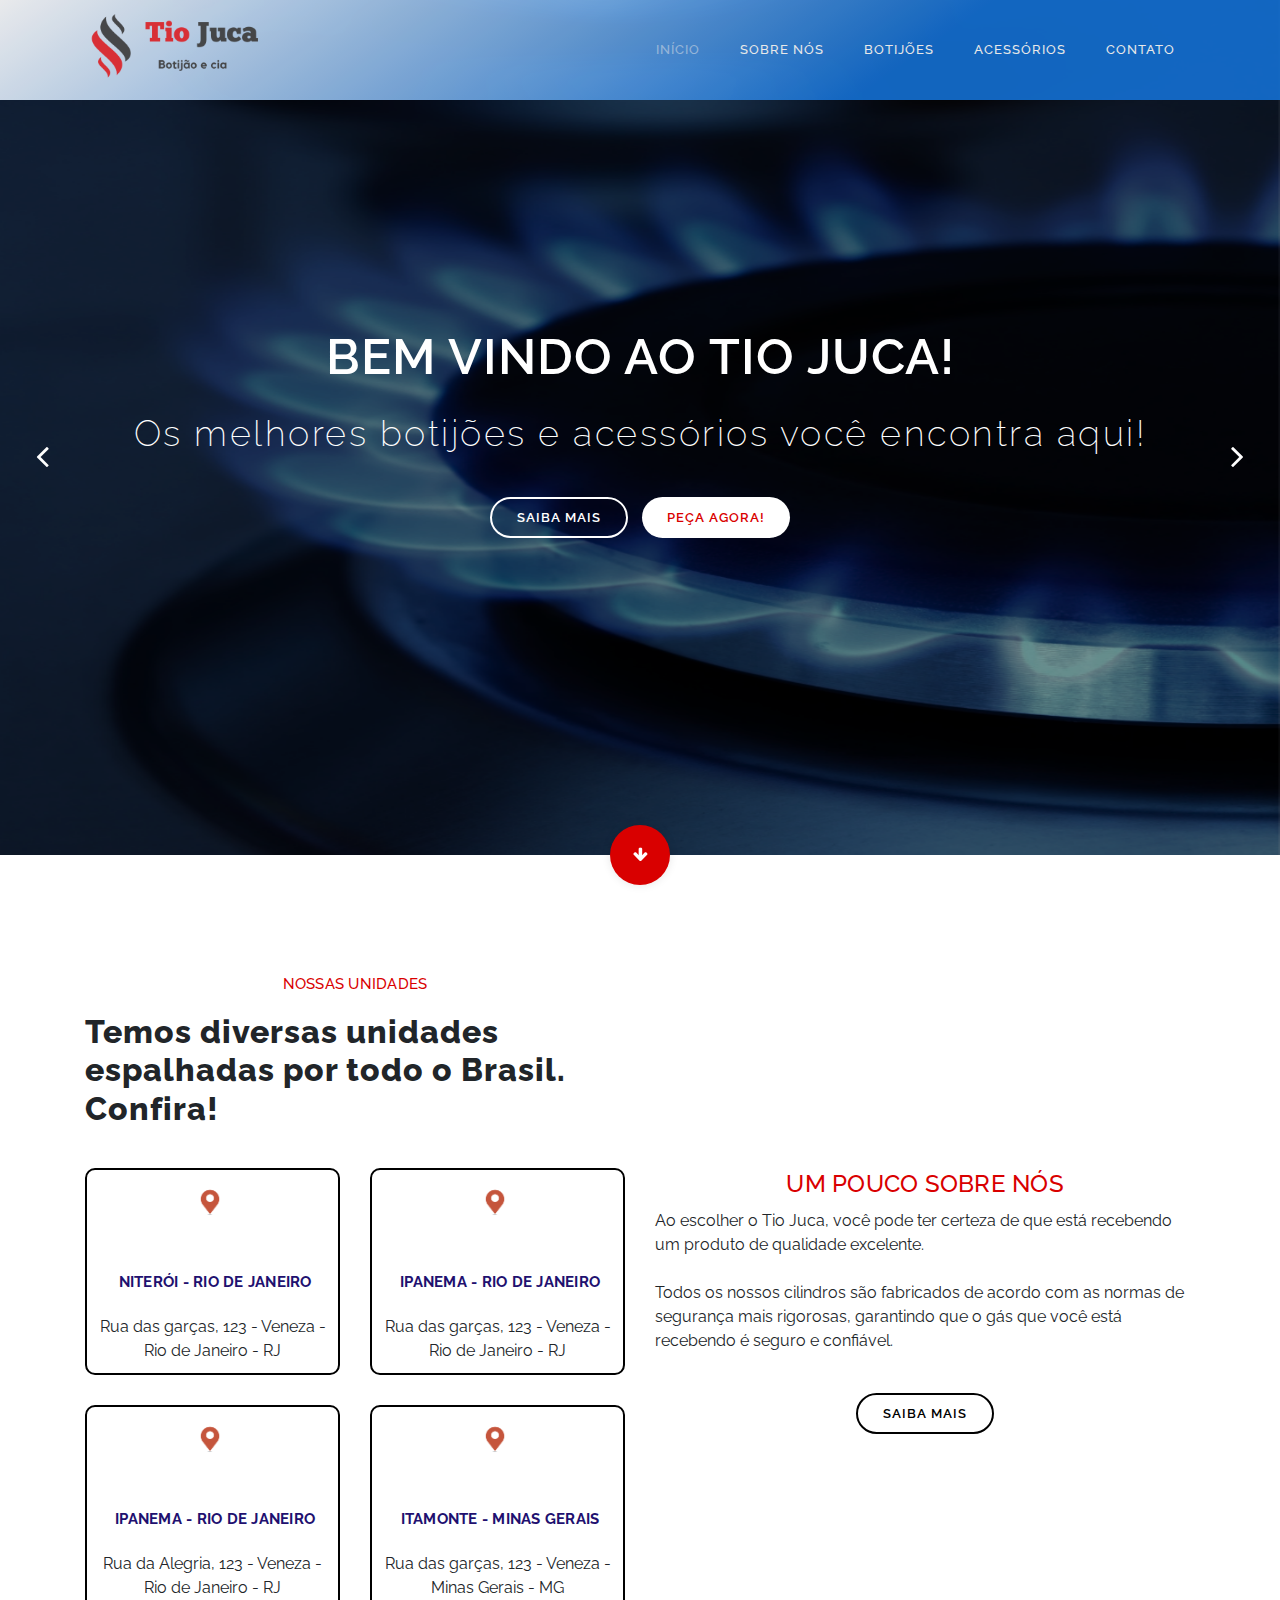
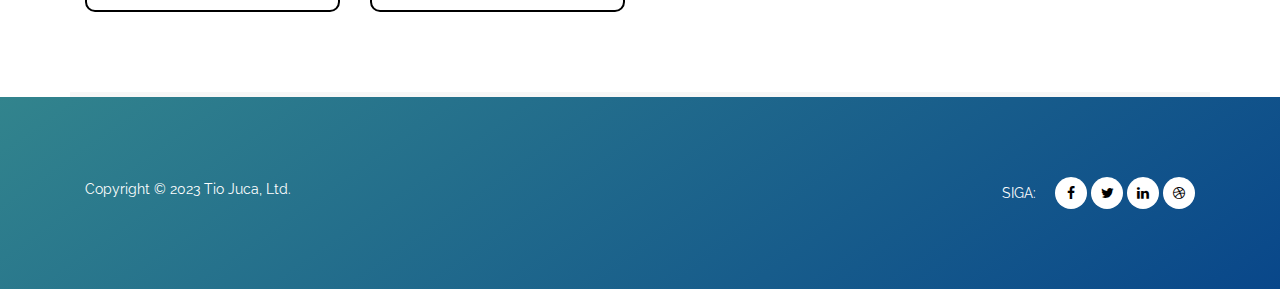
<file: index.html>
<!DOCTYPE html>
<html lang="en">

  <head>

    <meta charset="utf-8">
    <meta name="viewport" content="width=device-width, initial-scale=1, shrink-to-fit=no">
    <meta name="description" content="">
    <meta name="author" content="">
    <link href="https://fonts.googleapis.com/css?family=Raleway:100,200,300,400,500,600,700,800,900&display=swap" rel="stylesheet">
    <link rel="icon" href="assets/images/chama.png" type="image/png"> 
    <title>Tio Juca</title>

<!--

Breezed Template

https://templatemo.com/tm-543-breezed

-->
    <!-- Additional CSS Files -->
    <link rel="stylesheet" type="text/css" href="assets/css/bootstrap.min.css">

    <link rel="stylesheet" type="text/css" href="assets/css/font-awesome.css">

    <link rel="stylesheet" href="assets/css/templatemo-breezed.css">

    <link rel="stylesheet" href="assets/css/owl-carousel.css">

    <link rel="stylesheet" href="assets/css/lightbox.css">

    </head>
    
    <body>
    
    <!-- ***** Preloader Start ***** -->
    <div id="preloader">
        <div class="jumper">
            <div></div>
            <div></div>
            <div></div>
        </div>
    </div>  
    <!-- ***** Preloader End ***** -->
    
    
    <!-- ***** Header Area Start ***** -->
    <header class="header-area header-sticky">
        <div class="container">
            <div class="row">
                <div class="col-12">
                    <nav class="main-nav">
                        <!-- ***** Logo Start ***** -->
                        <a href="index.html" class="logo">
                            <img src="assets/images/juca.png" width="180px" style="margin-top: -55px"></img>
                        </a>
                        <!-- ***** Logo End ***** -->
                        <!-- ***** Menu Start ***** -->
                        <ul class="nav">
                            <li class="scroll-to-section"><a href="index.html" class="active">Início</a></li>
                            <li class="scroll-to-section"><a href="sobre.html">Sobre Nós</a></li>
                            <li class="scroll-to-section"><a href="prod.html">Botijões</a></li>
                            <li class="scroll-to-section"><a href="aces.html">Acessórios</a>
                            <li class="scroll-to-section"><a href="contato.html">Contato</a></li> 
                        </ul>        
                        <a class='menu-trigger'>
                            <span>Menu</span>
                        </a>
                        <!-- ***** Menu End ***** -->
                    </nav>
                </div>
            </div>
        </div>
    </header>
    <!-- ***** Header Area End ***** -->
    
    <!-- ***** Main Banner Area Start ***** -->
    <div class="main-banner header-text" id="top">
        <div class="Modern-Slider">
          <!-- Item -->
          <div class="item">
            <div class="img-fill">
                <img src="assets/images/gas5.png" width="100px" height="1000px" alt="">
                <div class="text-content">
                  <h3 id="aumento">Bem vindo ao Tio Juca!</h3>
                  <h5>Os melhores botijões e acessórios você encontra aqui!</h5>
                  <a href="sobre.html" class="main-stroked-button">Saiba mais</a>
                  <a href="prod.html" class="main-filled-button">Peça agora!</a>
                </div>
            </div>
          </div>
          <!-- // Item -->
          <!-- Item -->
          <div class="item">
            <div class="img-fill">
                <img src="assets/images/gas8.png" width="200px" height="1500px" alt="">
                <div class="text-content">
                  <h3 id="aumento">Melhor qualidade</h3>
                  <h5>Melhores preços com entrega rápida</h5>
                  <a href="#" class="main-stroked-button">Saiba mais</a>
     
                </div>
            </div>
          </div>
          <!-- // Item -->
          <!-- Item -->
          <div class="item">
            <div class="img-fill">
                <img src="assets/images/gas10.png" width=50px height="10px" alt="">
                <div class="text-content">
                  <h3 id="aumento">Ligue agora!</h3>
                  <h5>Receba no conforto de sua casa os nossos produtos</h5>
                
                  <a href="#" class="main-filled-button">Whatsapp</a>
                </div>
            </div>
          </div>
          <!-- // Item -->
        </div>
    </div>
    <div class="scroll-down scroll-to-section"><a href="#about"><i class="fa fa-arrow-down"></i></a></div>
    <!-- ***** Main Banner Area End ***** -->

  



    
    <!-- ***** Testimonials Starts ***** -->
    <section class="section" id="about">
        <div class="container">
            <div class="row">
                <div class="col-lg-6 col-md-6 col-xs-12">
                    <div class="left-text-content">
                        <div class="section-heading">
                            <h6 >Nossas unidades</h6>
                            <h2>Temos diversas unidades espalhadas por todo o Brasil. Confira! </h2>
                        </div>
                        <div class="row">
                            <div class="col-md-6 col-sm-6">
                                <div class="service-item">
                                    <img src="assets/images/local.png" alt=""><br><br>
                                <div style="text-align: center;"> <h4>Niterói - Rio de Janeiro</h4>
                                    <div class="mudar"> Rua das garças, 123 - Veneza - Rio de Janeiro - RJ</div>
                                </div> </div>
                            </div>
                            <div class="col-md-6 col-sm-6">
                                <div class="service-item">
                                    <img src="assets/images/local.png" alt=""><br><br>
                                    <div style="text-align: center;"> <h4>Ipanema - Rio de Janeiro</h4>
                                        <div class="mudar"> Rua das garças, 123 - Veneza - Rio de Janeiro - RJ</div></div>
                                </div>
                            </div>
                            <div class="col-md-6 col-sm-6">
                                <div class="service-item">
                                   <img src="assets/images/local.png"  alt=""><br><br>
                                   <div style="text-align: center;"> <h4>Ipanema - Rio de Janeiro</h4>
                                   <div class="mudar"> Rua da Alegria, 123 - Veneza - Rio de Janeiro - RJ</div></div>
                                </div>
                            </div>
                            <div class="col-md-6 col-sm-6">
                                <div class="service-item">
                                    <img src="assets/images/local.png" alt=""><br><br>
                                    <div style="text-align: center;"> <h4>Itamonte - Minas Gerais</h4>
                                        <div class="mudar">Rua das garças, 123 - Veneza - Minas Gerais - MG</div></div>
                                </div>
                            </div>
                        </div>
                    </div>
                </div>
                <div class="col-lg-6 col-md-6 col-xs-12">
                    <div class="right-text-content">
                        <div class="section-heading">
                            <h3 id="aumento2">Um pouco sobre nós</h3>
      
                        </div>
                        Ao escolher o Tio Juca, você pode ter certeza de que está recebendo um produto de qualidade excelente. <br>
                        <br>Todos os nossos cilindros são fabricados de acordo com as normas de segurança mais rigorosas, garantindo que o gás que você está recebendo é seguro e confiável.
                        <br><br><br>
                        <div style="text-align: center;"> <a href="sobre.html" class="main-stroked2-button">Saiba mais</a></div>
                    </div>
                    
                </div>
                
            </div>
            
        </div>
    </section>
    <!-- ***** Testimonials Ends ***** -->
    
   
    
    <!-- ***** Footer Start ***** -->
    <footer>
        <div class="container">
            <div class="row">
                <div class="col-lg-6 col-xs-12">
                    <div class="left-text-content">
                        <p>Copyright &copy; 2023 Tio Juca, Ltd.                         
    
                    </div>
                </div>
                <div class="col-lg-6 col-xs-12">
                    <div class="right-text-content">
                            <ul class="social-icons">
                                <li><p>Siga:</p></li>
                                <li><a rel="nofollow" href=""><i class="fa fa-facebook"></i></a></li>
                                <li><a rel="nofollow" href=""><i class="fa fa-twitter"></i></a></li>
                                <li><a rel="nofollow" href=""><i class="fa fa-linkedin"></i></a></li>
                                <li><a rel="nofollow" href=""><i class="fa fa-dribbble"></i></a></li>
                            </ul>
                    </div>
                </div>
            </div>
        </div>
    </footer>
    

    <!-- jQuery -->
    <script src="assets/js/jquery-2.1.0.min.js"></script>

    <!-- Bootstrap -->
    <script src="assets/js/popper.js"></script>
    <script src="assets/js/bootstrap.min.js"></script>

    <!-- Plugins -->
    <script src="assets/js/owl-carousel.js"></script>
    <script src="assets/js/scrollreveal.min.js"></script>
    <script src="assets/js/waypoints.min.js"></script>
    <script src="assets/js/jquery.counterup.min.js"></script>
    <script src="assets/js/imgfix.min.js"></script> 
    <script src="assets/js/slick.js"></script> 
    <script src="assets/js/lightbox.js"></script> 
    <script src="assets/js/isotope.js"></script> 
    
    <!-- Global Init -->
    <script src="assets/js/custom.js"></script>

    <script>

        $(function() {
            var selectedClass = "";
            $("p").click(function(){
            selectedClass = $(this).attr("data-rel");
            $("#portfolio").fadeTo(50, 0.1);
                $("#portfolio div").not("."+selectedClass).fadeOut();
            setTimeout(function() {
              $("."+selectedClass).fadeIn();
              $("#portfolio").fadeTo(50, 1);
            }, 500);
                
            });
        });

    </script>

  </body>
</html>
</file>
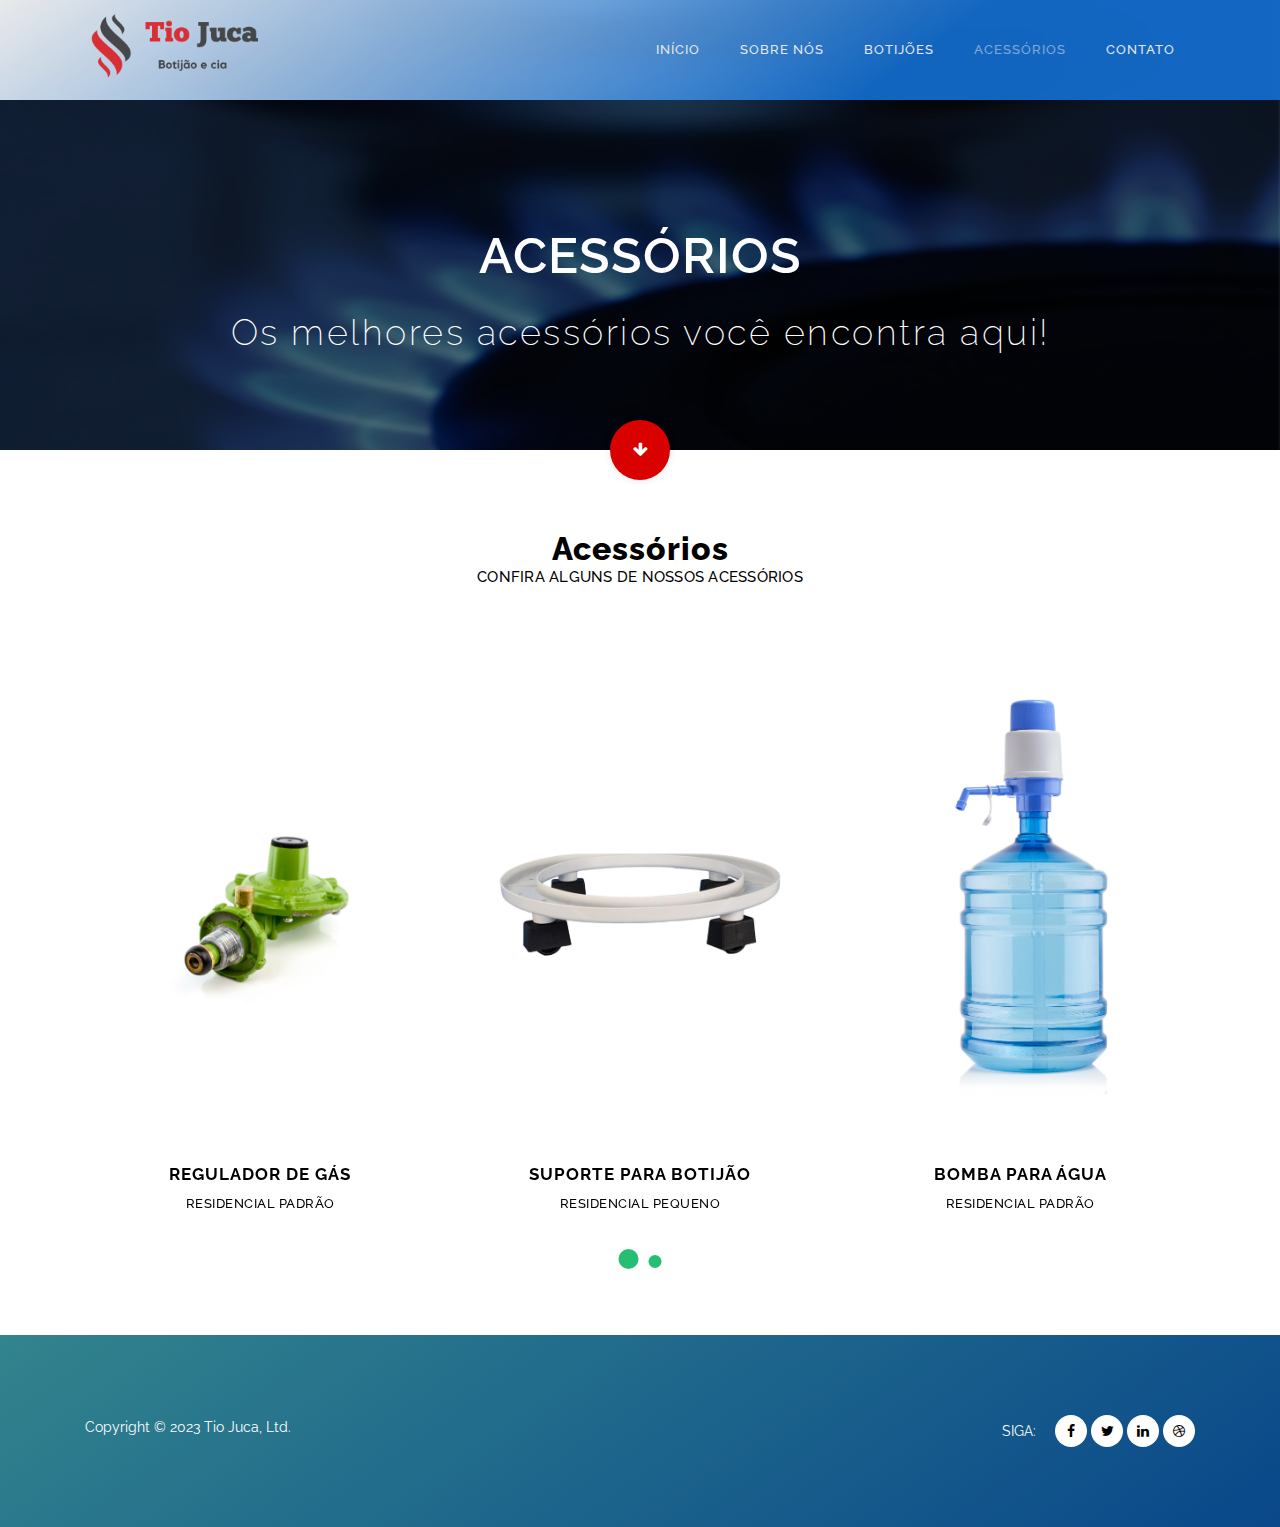
<file: aces.html>
<!DOCTYPE html>
<html lang="en">

  <head>

    <meta charset="utf-8">
    <meta name="viewport" content="width=device-width, initial-scale=1, shrink-to-fit=no">
    <meta name="description" content="">
    <meta name="author" content="">
    <link href="https://fonts.googleapis.com/css?family=Raleway:100,200,300,400,500,600,700,800,900&display=swap" rel="stylesheet">
    <link rel="icon" href="assets/images/chama.png" type="image/png"> 
    <title>Tio Juca</title>

<!--

Breezed Template

https://templatemo.com/tm-543-breezed

-->
    <!-- Additional CSS Files -->
    <link rel="stylesheet" type="text/css" href="assets/css/bootstrap.min.css">

    <link rel="stylesheet" type="text/css" href="assets/css/font-awesome.css">

    <link rel="stylesheet" href="assets/css/templatemo-breezed.css">

    <link rel="stylesheet" href="assets/css/owl-carousel.css">

    <link rel="stylesheet" href="assets/css/lightbox.css">

    </head>
    
    <body>
    
    <!-- ***** Preloader Start ***** -->
    <div id="preloader">
        <div class="jumper">
            <div></div>
            <div></div>
            <div></div>
        </div>
    </div>  
    <!-- ***** Preloader End ***** -->
    
    
    <!-- ***** Header Area Start ***** -->
    <header class="header-area header-sticky">
        <div class="container">
            <div class="row">
                <div class="col-12">
                    <nav class="main-nav">
                        <!-- ***** Logo Start ***** -->
                        <a href="index.html" class="logo">
                            <img src="assets/images/juca.png" width="180px" style="margin-top: -55px"></img>
                        </a>
                        <!-- ***** Logo End ***** -->
                        <!-- ***** Menu Start ***** -->
                        <ul class="nav">
                            <li class="scroll-to-section"><a href="index.html" >Início</a></li>
                            <li class="scroll-to-section"><a href="sobre.html">Sobre Nós</a></li>
                            <li class="scroll-to-section"><a href="prod.html">Botijões</a></li>
                            <li class="scroll-to-section"><a href="aces.html" class="active">Acessórios</a>
                            <li class="scroll-to-section"><a href="contato.html">Contato</a></li> 
                        </ul>        
                        <a class='menu-trigger'>
                            <span>Menu</span>
                        </a>
                        <!-- ***** Menu End ***** -->
                    </nav>
                </div>
            </div>
        </div>
    </header>
    <!-- ***** Header Area End ***** -->
    
    <div class="main-banner header-text" id="top">
      <div class="Modern-Slider5">
        <!-- Item -->
        <div class="item">
          <div class="img-fill">
              <img src="assets/images/gas5.png" width="100px" height="1000px" alt="">
              <div class="text-content">
                <h3 id="aumento">Acessórios</h3>
                <h5>Os melhores acessórios você encontra aqui!</h5>
             
              </div>
          </div>
        </div>
        
        <!-- // Item -->
      </div>
  </div>
  <div class="scroll-down scroll-to-section"><a href="#testimonials"><i class="fa fa-arrow-down"></i></a></div>
  
  


    <!-- ***** Projects Area Starts ***** -->
    <section class="section" id="testimonials">
      <div class="container">
          <div class="row">
              <div class="col-lg-12">
                  <div class="section-heading">
                      <h2>Acessórios</h2>
                      <h6>Confira alguns de nossos acessórios</h6>
                      
                  </div>
              </div>
              <div class="col-lg-12 col-md-12 col-sm-12 mobile-bottom-fix-big" data-scroll-reveal="enter left move 30px over 0.6s after 0.4s">
                  <div class="owl-carousel owl-theme">
                      <div class="item author-item">
                          <div class="member-thumb">
                              <img src="assets/images/regulador.png" alt="">
                              <div class="hover-effect">
                                  <div class="hover-content">
                                      <ul>
                                          <li><a href="#"><i class="fa fa-whatsapp"></i></a></li>
                                      </ul>
                                  </div>
                              </div>
                          </div>
                          <h4>Regulador de gás</h4>
                          <span>Residencial Padrão</span>
                      </div>
                      <div class="item author-item">
                          <div class="member-thumb">
                              <img src="assets/images/suport.png" alt="">
                              <div class="hover-effect">
                                  <div class="hover-content">
                                      <ul>
                                          <li><a href="#"><i class="fa fa-whatsapp"></i></a></li>
                                      </ul>
                                  </div>
                              </div>
                          </div>
                          <h4>Suporte para botijão</h4>
                          <span>Residencial Pequeno</span>
                      </div>
                      <div class="item author-item">
                          <div class="member-thumb">
                              <img src="assets/images/bomba.png" alt="">
                              <div class="hover-effect">
                                  <div class="hover-content">
                                      <ul>
                                          <li><a href="#"><i class="fa fa-whatsapp"></i></a></li>
                                      </ul>
                                  </div>
                              </div>
                          </div>
                          <h4>Bomba para água</h4>
                          <span>Residencial Padrão</span>
                      </div>
                      <div class="item author-item">
                          <div class="member-thumb">
                              <img src="assets/images/abraca.png" alt="">
                              <div class="hover-effect">
                                  <div class="hover-content">
                                      <ul>
                                          <li><a href="#"><i class="fa fa-whatsapp"></i></a></li>
                                      </ul>
                                  </div>
                              </div>
                          </div>
                          <h4>Abraçadeira</h4>
                          <span>Residencial Padrão</span>
                      </div>
                      <div class="item author-item">
                          <div class="member-thumb">
                              <img src="assets/images/mangote.png" alt="">
                              <div class="hover-effect">
                                  <div class="hover-content">
                                      <ul>
                                          <li><a href="#"><i class="fa fa-whatsapp"></i></a></li>
                                      </ul>
                                  </div>
                              </div>
                          </div>
                          <h4>Mangote</h4>
                          <span>Residencial Padrão</span>
                      </div>
                      
                      <div class="item author-item">
                          <div class="member-thumb">
                              <img src="assets/images/mangueira.png" alt="">
                              <div class="hover-effect">
                                  <div class="hover-content">
                                      <ul>
                                          <li><a href="#"><i class="fa fa-whatsapp"></i></a></li>
                                      </ul>
                                  </div>
                              </div>
                          </div>
                          <h4>Mangueira</h4>
                          <span>Residencial Padrão</span>
                      </div>
                      
                
                      
                  </div>
              </div>
          </div>
      </div>
  </section>
    <!-- ***** Footer Start ***** -->
    <footer>
        <div class="container">
            <div class="row">
                <div class="col-lg-6 col-xs-12">
                    <div class="left-text-content">
                        <p>Copyright &copy; 2023 Tio Juca, Ltd.                         
    
                    </div>
                </div>
                <div class="col-lg-6 col-xs-12">
                    <div class="right-text-content">
                            <ul class="social-icons">
                                <li><p>Siga:</p></li>
                                <li><a rel="nofollow" href=""><i class="fa fa-facebook"></i></a></li>
                                <li><a rel="nofollow" href=""><i class="fa fa-twitter"></i></a></li>
                                <li><a rel="nofollow" href=""><i class="fa fa-linkedin"></i></a></li>
                                <li><a rel="nofollow" href=""><i class="fa fa-dribbble"></i></a></li>
                            </ul>
                    </div>
                </div>
            </div>
        </div>
    </footer>
    

    <!-- jQuery -->
    <script src="assets/js/jquery-2.1.0.min.js"></script>

    <!-- Bootstrap -->
    <script src="assets/js/popper.js"></script>
    <script src="assets/js/bootstrap.min.js"></script>

    <!-- Plugins -->
    <script src="assets/js/owl-carousel.js"></script>
    <script src="assets/js/scrollreveal.min.js"></script>
    <script src="assets/js/waypoints.min.js"></script>
    <script src="assets/js/jquery.counterup.min.js"></script>
    <script src="assets/js/imgfix.min.js"></script> 
    <script src="assets/js/slick.js"></script> 
    <script src="assets/js/lightbox.js"></script> 
    <script src="assets/js/isotope.js"></script> 
    
    <!-- Global Init -->
    <script src="assets/js/custom.js"></script>

    <script>

        $(function() {
            var selectedClass = "";
            $("p").click(function(){
            selectedClass = $(this).attr("data-rel");
            $("#portfolio").fadeTo(50, 0.1);
                $("#portfolio div").not("."+selectedClass).fadeOut();
            setTimeout(function() {
              $("."+selectedClass).fadeIn();
              $("#portfolio").fadeTo(50, 1);
            }, 500);
                
            });
        });

    </script>

  </body>
</html>
</file>
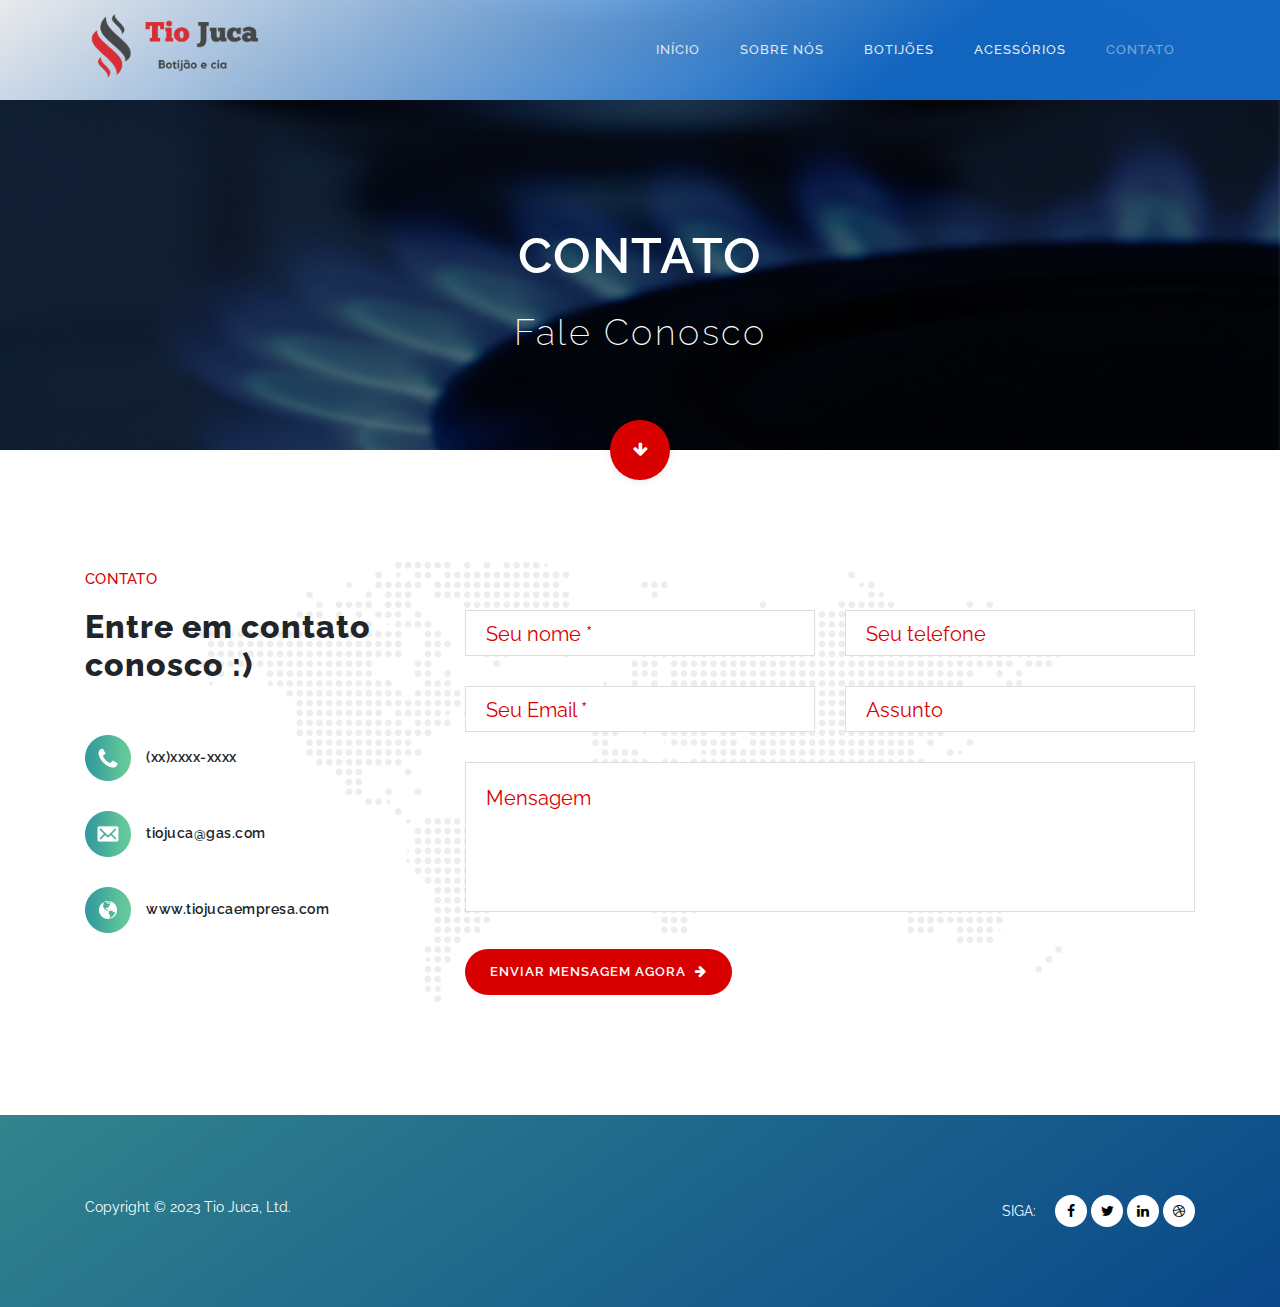
<file: contato.html>
<!DOCTYPE html>
<html lang="en">

  <head>

    <meta charset="utf-8">
    <meta name="viewport" content="width=device-width, initial-scale=1, shrink-to-fit=no">
    <meta name="description" content="">
    <meta name="author" content="">
    <link href="https://fonts.googleapis.com/css?family=Raleway:100,200,300,400,500,600,700,800,900&display=swap" rel="stylesheet">
    <link rel="icon" href="assets/images/chama.png" type="image/png"> 
    <title>Tio Juca</title>

<!--

Breezed Template

https://templatemo.com/tm-543-breezed

-->
    <!-- Additional CSS Files -->
    <link rel="stylesheet" type="text/css" href="assets/css/bootstrap.min.css">

    <link rel="stylesheet" type="text/css" href="assets/css/font-awesome.css">

    <link rel="stylesheet" href="assets/css/templatemo-breezed.css">

    <link rel="stylesheet" href="assets/css/owl-carousel.css">

    <link rel="stylesheet" href="assets/css/lightbox.css">

    </head>
    
    <body>
    
    <!-- ***** Preloader Start ***** -->
    <div id="preloader">
        <div class="jumper">
            <div></div>
            <div></div>
            <div></div>
        </div>
    </div>  
    <!-- ***** Preloader End ***** -->
    
    
    <!-- ***** Header Area Start ***** -->
    <header class="header-area header-sticky">
        <div class="container">
            <div class="row">
                <div class="col-12">
                    <nav class="main-nav">
                        <!-- ***** Logo Start ***** -->
                        <a href="index.html" class="logo">
                          <img src="assets/images/juca.png" width="180px" style="margin-top: -55px"></img>
                        </a>
                        <!-- ***** Logo End ***** -->
                        <!-- ***** Menu Start ***** -->
                        <ul class="nav">
                            <li class="scroll-to-section"><a href="index.html" >Início</a></li>
                            <li class="scroll-to-section"><a href="sobre.html">Sobre Nós</a></li>
                            <li class="scroll-to-section"><a href="prod.html">Botijões</a></li>
                            <li class="scroll-to-section"><a href="aces.html" >Acessórios</a>
                            <li class="scroll-to-section"><a href="contato.html" class="active">Contato</a></li> 
                        </ul>        
                        <a class='menu-trigger'>
                            <span>Menu</span>
                        </a>
                        <!-- ***** Menu End ***** -->
                    </nav>
                </div>
            </div>
        </div>
    </header>
    <!-- ***** Header Area End ***** -->
    <div class="main-banner header-text" id="top">
      <div class="Modern-Slider4">
        <!-- Item -->
        <div class="item">
          <div class="img-fill">
              <img src="assets/images/gas5.png" width="100px" height="1000px" alt="">
              <div class="text-content">
                <h3 id="aumento">Contato</h3>
                <h5>Fale Conosco</h5>
             
              </div>
          </div>
        </div>
        <!-- // Item -->
      </div>
  </div>
  <div class="scroll-down scroll-to-section"><a href="#contact-us"><i class="fa fa-arrow-down"></i></a></div>


    
    <!-- ***** Contact Us Area Starts ***** -->
    <section class="section" id="contact-us">
        <div class="container">
            <div class="row">
                <div class="col-lg-4 col-md-4 col-xs-12">
                    <div class="left-text-content">
                        <div class="section-heading">
                            <h6>Contato</h6>
                            <h2>Entre em contato conosco :)</h2>
                        </div>
                        <ul class="contact-info">
                            <li><img src="assets/images/contact-info-01.png" alt="">(xx)xxxx-xxxx</li>
                            <li><img src="assets/images/contact-info-02.png" alt="">tiojuca@gas.com</li>
                            <li><img src="assets/images/contact-info-03.png" alt="">www.tiojucaempresa.com</li>
                        </ul>
                    </div>
                </div>
                <div class="col-lg-8 col-md-8 col-xs-12">
                    <div class="contact-form">
                        <form id="contact" action="" method="get">
                          <div class="row">
                            <div class="col-md-6 col-sm-12">
                              <fieldset>
                                <input name="name" type="text" id="name" placeholder="Seu nome *" required="">
                              </fieldset>
                            </div>
                            <div class="col-md-6 col-sm-12">
                              <fieldset>
                                <input name="phone" type="text" id="phone" placeholder="Seu telefone" required="">
                              </fieldset>
                            </div>
                            <div class="col-md-6 col-sm-12">
                              <fieldset>
                                <input name="email" type="email" id="email" placeholder="Seu Email *" required="">
                              </fieldset>
                            </div>
                            <div class="col-md-6 col-sm-12">
                              <fieldset>
                                <input name="subject" type="text" id="subject" placeholder="Assunto">
                              </fieldset>
                            </div>
                            <div class="col-lg-12">
                              <fieldset>
                                <textarea name="message" rows="6" id="message" placeholder="Mensagem" required=""></textarea>
                              </fieldset>
                            </div>
                            <div class="col-lg-12">
                              <fieldset>
                                <button type="submit" id="form-submit" class="main-button-icon">Enviar mensagem agora <i class="fa fa-arrow-right"></i></button>
                              </fieldset>
                            </div>
                          </div>
                        </form>
                    </div>
                </div>
            </div>
        </div>
    </section>
    <!-- ***** Contact Us Area Ends ***** -->
    
    <!-- ***** Footer Start ***** -->
    <footer>
      <div class="container">
          <div class="row">
              <div class="col-lg-6 col-xs-12">
                  <div class="left-text-content">
                      <p>Copyright &copy; 2023 Tio Juca, Ltd.                         
  
                  </div>
              </div>
              <div class="col-lg-6 col-xs-12">
                  <div class="right-text-content">
                          <ul class="social-icons">
                              <li><p>Siga:</p></li>
                              <li><a rel="nofollow" href=""><i class="fa fa-facebook"></i></a></li>
                              <li><a rel="nofollow" href=""><i class="fa fa-twitter"></i></a></li>
                              <li><a rel="nofollow" href=""><i class="fa fa-linkedin"></i></a></li>
                              <li><a rel="nofollow" href=""><i class="fa fa-dribbble"></i></a></li>
                          </ul>
                  </div>
              </div>
          </div>
      </div>
  </footer>
    

    <!-- jQuery -->
    <script src="assets/js/jquery-2.1.0.min.js"></script>

    <!-- Bootstrap -->
    <script src="assets/js/popper.js"></script>
    <script src="assets/js/bootstrap.min.js"></script>

    <!-- Plugins -->
    <script src="assets/js/owl-carousel.js"></script>
    <script src="assets/js/scrollreveal.min.js"></script>
    <script src="assets/js/waypoints.min.js"></script>
    <script src="assets/js/jquery.counterup.min.js"></script>
    <script src="assets/js/imgfix.min.js"></script> 
    <script src="assets/js/slick.js"></script> 
    <script src="assets/js/lightbox.js"></script> 
    <script src="assets/js/isotope.js"></script> 
    
    <!-- Global Init -->
    <script src="assets/js/custom.js"></script>

    <script>

        $(function() {
            var selectedClass = "";
            $("p").click(function(){
            selectedClass = $(this).attr("data-rel");
            $("#portfolio").fadeTo(50, 0.1);
                $("#portfolio div").not("."+selectedClass).fadeOut();
            setTimeout(function() {
              $("."+selectedClass).fadeIn();
              $("#portfolio").fadeTo(50, 1);
            }, 500);
                
            });
        });

    </script>

  </body>
</html>
</file>
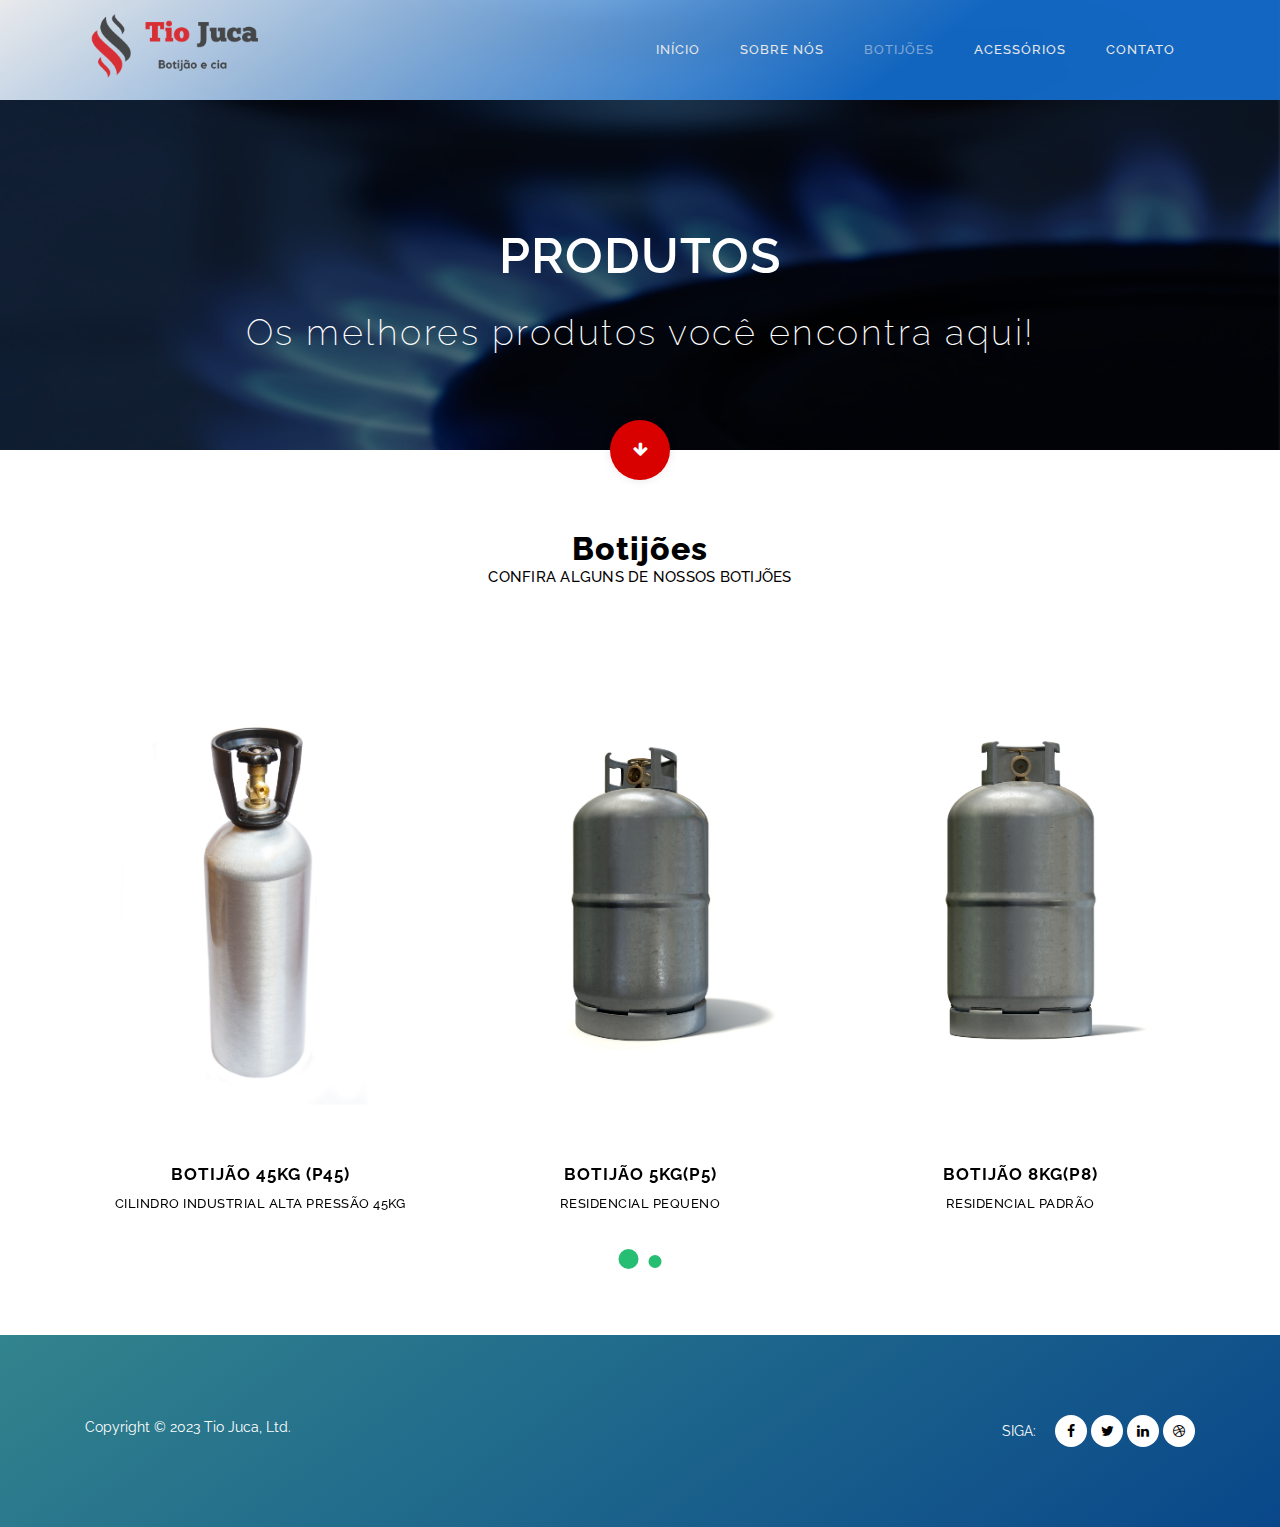
<file: prod.html>
<!DOCTYPE html>
<html lang="en">

  <head>

    <meta charset="utf-8">
    <meta name="viewport" content="width=device-width, initial-scale=1, shrink-to-fit=no">
    <meta name="description" content="">
    <meta name="author" content="">
    <link href="https://fonts.googleapis.com/css?family=Raleway:100,200,300,400,500,600,700,800,900&display=swap" rel="stylesheet">
    <link rel="icon" href="assets/images/chama.png" type="image/png"> 
    <title>Tio Juca</title>

<!--

Breezed Template

https://templatemo.com/tm-543-breezed

-->
    <!-- Additional CSS Files -->
    <link rel="stylesheet" type="text/css" href="assets/css/bootstrap.min.css">

    <link rel="stylesheet" type="text/css" href="assets/css/font-awesome.css">

    <link rel="stylesheet" href="assets/css/templatemo-breezed.css">

    <link rel="stylesheet" href="assets/css/owl-carousel.css">

    <link rel="stylesheet" href="assets/css/lightbox.css">

    </head>
    
    <body>
    
    <!-- ***** Preloader Start ***** -->
    <div id="preloader">
        <div class="jumper">
            <div></div>
            <div></div>
            <div></div>
        </div>
    </div>  
    <!-- ***** Preloader End ***** -->
    
    
    <!-- ***** Header Area Start ***** -->
    <header class="header-area header-sticky">
        <div class="container">
            <div class="row">
                <div class="col-12">
                    <nav class="main-nav">
                        <!-- ***** Logo Start ***** -->
                        <a href="index.html" class="logo">
                            <img src="assets/images/juca.png" width="180px" style="margin-top: -55px"></img>
                        </a>
                        <!-- ***** Logo End ***** -->
                        <!-- ***** Menu Start ***** -->
                        <ul class="nav">
                            <li class="scroll-to-section"><a href="index.html">Início</a></li>
                            <li class="scroll-to-section"><a href="sobre.html">Sobre Nós</a></li>
                            <li class="scroll-to-section"><a href="prod.html" class="active">Botijões</a></li>
                            <li class="scroll-to-section"><a href="aces.html">Acessórios</a>
                            <li class="scroll-to-section"><a href="contato.html">Contato</a></li> 
                        </ul>        
                        <a class='menu-trigger'>
                            <span>Menu</span>
                        </a>
                        <!-- ***** Menu End ***** -->
                    </nav>
                </div>
            </div>
        </div>
    </header>
    <!-- ***** Header Area End ***** -->
    
    <!-- ***** Main Banner Area Start ***** -->
    <div class="main-banner header-text" id="top">
        <div class="Modern-Slider3">
          <!-- Item -->
          <div class="item">
            <div class="img-fill">
                <img src="assets/images/gas5.png" width="100px" height="1000px" alt="">
                <div class="text-content">
                  <h3 id="aumento">Produtos</h3>
                  <h5>Os melhores produtos você encontra aqui!</h5>
               
                </div>
            </div>
          </div>
          <!-- // Item -->
        </div>
    </div>
    <div class="scroll-down scroll-to-section"><a href="#testimonials"><i class="fa fa-arrow-down"></i></a></div>
    <!-- ***** Main Banner Area End ***** -->

  
  


    <!-- ***** Projects Area Starts ***** -->
    <section class="section" id="testimonials">
      <div class="container">
          <div class="row">
              <div class="col-lg-12">
                  <div class="section-heading">
                      <h2 >Botijões</h2>
                      <h6>Confira alguns de nossos botijões</h6>
                      
                  </div>
              </div>
              <div class="col-lg-12 col-md-12 col-sm-12 mobile-bottom-fix-big" data-scroll-reveal="enter left move 30px over 0.6s after 0.4s">
                  <div class="owl-carousel owl-theme">
                      <div class="item author-item">
                          <div class="member-thumb">
                              <img src="assets/images/cilindroi.png" alt="">
                              <div class="hover-effect">
                                  <div class="hover-content">
                                      <ul>
                                          <li><a href="#"><i class="fa fa-whatsapp"></i></a></li>
                                        
                                      </ul>
                                  </div>
                              </div>
                          </div>
                          <h4>Botijão 45kg (P45)</h4>
                          <span>Cilindro Industrial Alta pressão 45kg</span>
                      </div>
                      <div class="item author-item">
                          <div class="member-thumb">
                              <img src="assets/images/botijao3.png" alt="">
                              <div class="hover-effect">
                                  <div class="hover-content">
                                      <ul>
                                        <li><a href="#"><i class="fa fa-whatsapp"></i></a></li>
                                      </ul>
                                  </div>
                              </div>
                          </div>
                          <h4>Botijão 5kg(P5)</h4>
                          <span>Residencial Pequeno</span>
                      </div>
                      <div class="item author-item">
                          <div class="member-thumb">
                              <img src="assets/images/botijao4.png" alt="">
                              <div class="hover-effect">
                                  <div class="hover-content">
                                      <ul>
                                        <li><a href="#"><i class="fa fa-whatsapp"></i></a></li>
                                      </ul>
                                  </div>
                              </div>
                          </div>
                          <h4>Botijão 8kg(P8)</h4>
                          <span>Residencial Padrão</span>
                      </div>
                      <div class="item author-item">
                          <div class="member-thumb">
                              <img src="assets/images/botijao4.png" alt="">
                              <div class="hover-effect">
                                  <div class="hover-content">
                                      <ul>
                                        <li><a href="#"><i class="fa fa-whatsapp"></i></a></li>
                                      </ul>
                                  </div>
                              </div>
                          </div>
                          <h4>Botijão 13kg(P13)</h4>
                          <span>Residencial Padrão</span>
                      </div>
                      <div class="item author-item">
                          <div class="member-thumb">
                              <img src="assets/images/botijao5.png" alt="">
                              <div class="hover-effect">
                                  <div class="hover-content">
                                      <ul>
                                        <li><a href="#"><i class="fa fa-whatsapp"></i></a></li>
                                      </ul>
                                  </div>
                              </div>
                          </div>
                          <h4>Botijão Vermelho 13kg(P13V)</h4>
                          <span>Residencial Padrão</span>
                      </div>
                      
                      <div class="item author-item">
                          <div class="member-thumb">
                              <img src="assets/images/botijao5.png" alt="">
                              <div class="hover-effect">
                                  <div class="hover-content">
                                      <ul>
                                        <li><a href="#"><i class="fa fa-whatsapp"></i></a></li>
                                      </ul>
                                  </div>
                              </div>
                          </div>
                          <h4>Botijão Vermelho 20kg(P20V)</h4>
                          <span>Residencial Padrão</span>
                      </div>
                      
                
                      
                  </div>
              </div>
          </div>
      </div>
  </section>
   
    <!-- ***** Footer Start ***** -->
    <footer>
        <div class="container">
            <div class="row">
                <div class="col-lg-6 col-xs-12">
                    <div class="left-text-content">
                        <p>Copyright &copy; 2023 Tio Juca, Ltd.                         
    
                    </div>
                </div>
                <div class="col-lg-6 col-xs-12">
                    <div class="right-text-content">
                            <ul class="social-icons">
                                <li><p>Siga:</p></li>
                                <li><a rel="nofollow" href=""><i class="fa fa-facebook"></i></a></li>
                                <li><a rel="nofollow" href=""><i class="fa fa-twitter"></i></a></li>
                                <li><a rel="nofollow" href=""><i class="fa fa-linkedin"></i></a></li>
                                <li><a rel="nofollow" href=""><i class="fa fa-dribbble"></i></a></li>
                            </ul>
                    </div>
                </div>
            </div>
        </div>
    </footer>
    

    <!-- jQuery -->
    <script src="assets/js/jquery-2.1.0.min.js"></script>

    <!-- Bootstrap -->
    <script src="assets/js/popper.js"></script>
    <script src="assets/js/bootstrap.min.js"></script>

    <!-- Plugins -->
    <script src="assets/js/owl-carousel.js"></script>
    <script src="assets/js/scrollreveal.min.js"></script>
    <script src="assets/js/waypoints.min.js"></script>
    <script src="assets/js/jquery.counterup.min.js"></script>
    <script src="assets/js/imgfix.min.js"></script> 
    <script src="assets/js/slick.js"></script> 
    <script src="assets/js/lightbox.js"></script> 
    <script src="assets/js/isotope.js"></script> 
    
    <!-- Global Init -->
    <script src="assets/js/custom.js"></script>

    <script>

        $(function() {
            var selectedClass = "";
            $("p").click(function(){
            selectedClass = $(this).attr("data-rel");
            $("#portfolio").fadeTo(50, 0.1);
                $("#portfolio div").not("."+selectedClass).fadeOut();
            setTimeout(function() {
              $("."+selectedClass).fadeIn();
              $("#portfolio").fadeTo(50, 1);
            }, 500);
                
            });
        });

    </script>

  </body>
</html>
</file>
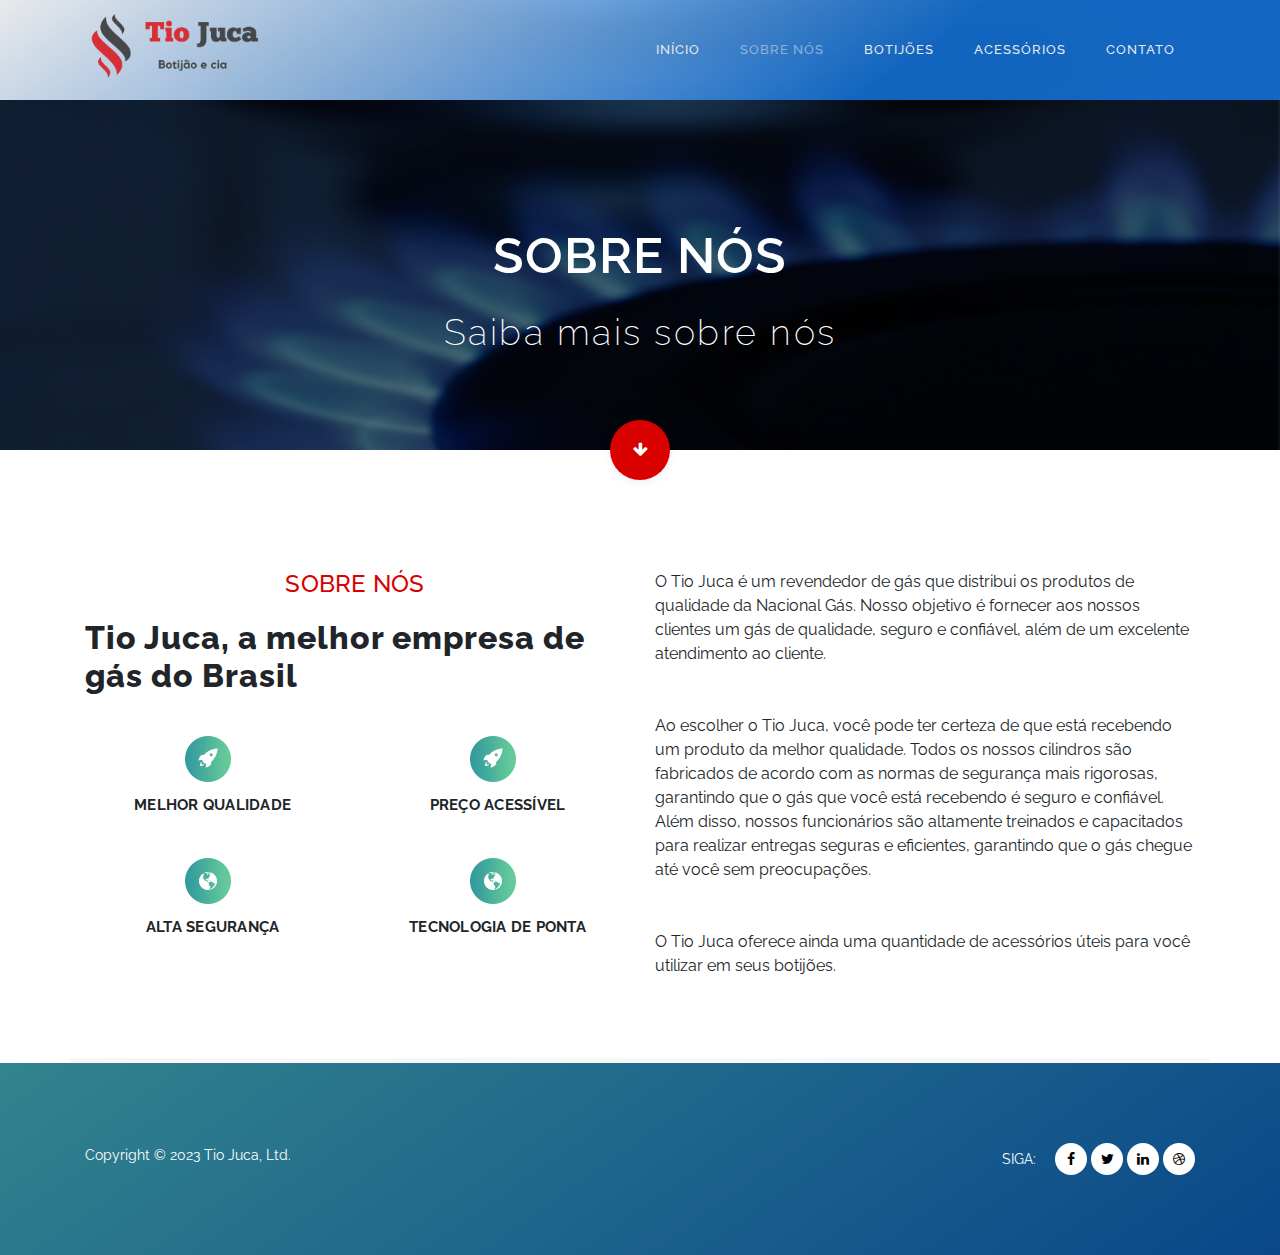
<file: sobre.html>
<!DOCTYPE html>
<html lang="en">

  <head>

    <meta charset="utf-8">
    <meta name="viewport" content="width=device-width, initial-scale=1, shrink-to-fit=no">
    <meta name="description" content="">
    <meta name="author" content="">
    <link href="https://fonts.googleapis.com/css?family=Raleway:100,200,300,400,500,600,700,800,900&display=swap" rel="stylesheet">
    <link rel="icon" href="assets/images/chama.png" type="image/png"> 
    <title>Tio Juca</title>

<!--

Breezed Template

https://templatemo.com/tm-543-breezed

-->
    <!-- Additional CSS Files -->
    <link rel="stylesheet" type="text/css" href="assets/css/bootstrap.min.css">

    <link rel="stylesheet" type="text/css" href="assets/css/font-awesome.css">

    <link rel="stylesheet" href="assets/css/templatemo-breezed.css">

    <link rel="stylesheet" href="assets/css/owl-carousel.css">

    <link rel="stylesheet" href="assets/css/lightbox.css">

    </head>
    
    <body>
    
    <!-- ***** Preloader Start ***** -->
    <div id="preloader">
        <div class="jumper">
            <div></div>
            <div></div>
            <div></div>
        </div>
    </div>  
    <!-- ***** Preloader End ***** -->
    
    
    <!-- ***** Header Area Start ***** -->
    <header class="header-area header-sticky">
        <div class="container">
            <div class="row">
                <div class="col-12">
                    <nav class="main-nav">
                        <!-- ***** Logo Start ***** -->
                        <a href="index.html" class="logo">
                            <img src="assets/images/juca.png" width="180px" style="margin-top: -55px"></img>
                        </a>
                        <!-- ***** Logo End ***** -->
                        <!-- ***** Menu Start ***** -->
                        <ul class="nav">
                            <li class="scroll-to-section"><a href="index.html" >Início</a></li>
                            <li class="scroll-to-section"><a href="sobre.html" class="active">Sobre Nós</a></li>
                            <li class="scroll-to-section"><a href="prod.html">Botijões</a></li>
                            <li class="scroll-to-section"><a href="aces.html">Acessórios</a>
                            <li class="scroll-to-section"><a href="contato.html">Contato</a></li> 
                        </ul>        
                        <a class='menu-trigger'>
                            <span>Menu</span>
                        </a>
                        <!-- ***** Menu End ***** -->
                    </nav>
                </div>
            </div>
        </div>
    </header>
    <!-- ***** Header Area End ***** -->
    
    <!-- ***** Main Banner Area Start ***** -->
    <div class="main-banner header-text" id="top">
        <div class="Modern-Slider2">
          <!-- Item -->
          <div class="item">
            <div class="img-fill">
                <img src="assets/images/gas5.png" width="100px" height="1000px" alt="">
                <div class="text-content">
                  <h3 id="aumento">Sobre nós</h3>
                  <h5>Saiba mais sobre nós</h5>
               
                </div>
            </div>
          </div>
          <!-- // Item -->
        </div>
    </div>
    <div class="scroll-down scroll-to-section"><a href="#about"><i class="fa fa-arrow-down"></i></a></div>
    <!-- ***** Main Banner Area End ***** -->

    <!-- ***** About Area Starts ***** -->
    <section class="section" id="about">
        <div class="container">
            <div class="row">
                <div class="col-lg-6 col-md-6 col-xs-12">
                    <div class="left-text-content">
                        <div class="section-heading">
                            <h6 id="aumento2">Sobre Nós</h6>
                            <h2>Tio Juca, a melhor empresa de gás do Brasil </h2>
                        </div>
                        <div class="row">
                            <div class="col-md-6 col-sm-6">
                                <div class="service-item2">
                                    <img src="assets/images/service-item-01.png" alt="">
                                    <h4>Melhor qualidade</h4>
                                </div>
                            </div>
                            <div class="col-md-6 col-sm-6">
                                <div class="service-item2">
                                    <img src="assets/images/service-item-01.png" alt="">
                                    <h4>Preço acessível</h4>
                                </div>
                            </div>
                            <div class="col-md-6 col-sm-6">
                                <div class="service-item2">
                                    <img src="assets/images/contact-info-03.png" alt="">
                                    <h4>Alta segurança</h4>
                                </div>
                            </div>
                            <div class="col-md-6 col-sm-6">
                                <div class="service-item2">
                                    <img src="assets/images/contact-info-03.png" alt="">
                                    <h4>Tecnologia de ponta</h4>
                                </div>
                            </div>
                        </div>
                    </div>
                </div>
                <div class="col-lg-6 col-md-6 col-xs-12">
                    <div class="right-text-content">
                        
                            O Tio Juca é um revendedor de gás que distribui os produtos de qualidade da Nacional Gás. Nosso objetivo é fornecer aos nossos clientes um gás de qualidade, seguro e confiável, além de um excelente atendimento ao cliente.
                            <br><br><br>
                            Ao escolher o Tio Juca, você pode ter certeza de que está recebendo um produto da melhor qualidade. Todos os nossos cilindros são fabricados de acordo com as normas de segurança mais rigorosas, garantindo que o gás que você está recebendo é seguro e confiável. Além disso, nossos funcionários são altamente treinados e capacitados para realizar entregas seguras e eficientes, garantindo que o gás chegue até você sem preocupações.
                            <br><br><br>
                            O Tio Juca oferece ainda uma quantidade de acessórios úteis para você utilizar em seus botijões. </p>
                    </div>
                </div>
            </div>
        </div>
    </section>
    <!-- ***** About Area Ends ***** -->

   

    
    <!-- ***** Footer Start ***** -->
    <footer>
        <div class="container">
            <div class="row">
                <div class="col-lg-6 col-xs-12">
                    <div class="left-text-content">
                        <p>Copyright &copy; 2023 Tio Juca, Ltd.                         
    
                    </div>
                </div>
                <div class="col-lg-6 col-xs-12">
                    <div class="right-text-content">
                            <ul class="social-icons">
                                <li><p>Siga:</p></li>
                                <li><a rel="nofollow" href=""><i class="fa fa-facebook"></i></a></li>
                                <li><a rel="nofollow" href=""><i class="fa fa-twitter"></i></a></li>
                                <li><a rel="nofollow" href=""><i class="fa fa-linkedin"></i></a></li>
                                <li><a rel="nofollow" href=""><i class="fa fa-dribbble"></i></a></li>
                            </ul>
                    </div>
                </div>
            </div>
        </div>
    </footer>
    

    <!-- jQuery -->
    <script src="assets/js/jquery-2.1.0.min.js"></script>

    <!-- Bootstrap -->
    <script src="assets/js/popper.js"></script>
    <script src="assets/js/bootstrap.min.js"></script>

    <!-- Plugins -->
    <script src="assets/js/owl-carousel.js"></script>
    <script src="assets/js/scrollreveal.min.js"></script>
    <script src="assets/js/waypoints.min.js"></script>
    <script src="assets/js/jquery.counterup.min.js"></script>
    <script src="assets/js/imgfix.min.js"></script> 
    <script src="assets/js/slick.js"></script> 
    <script src="assets/js/lightbox.js"></script> 
    <script src="assets/js/isotope.js"></script> 
    
    <!-- Global Init -->
    <script src="assets/js/custom.js"></script>

    <script>

        $(function() {
            var selectedClass = "";
            $("p").click(function(){
            selectedClass = $(this).attr("data-rel");
            $("#portfolio").fadeTo(50, 0.1);
                $("#portfolio div").not("."+selectedClass).fadeOut();
            setTimeout(function() {
              $("."+selectedClass).fadeIn();
              $("#portfolio").fadeTo(50, 1);
            }, 500);
                
            });
        });

    </script>

  </body>
</html>
</file>
<file: assets/css/owl-carousel.css>
/**
 * Owl Carousel v2.3.4
 * Copyright 2013-2018 David Deutsch
 * Licensed under: SEE LICENSE IN https://github.com/OwlCarousel2/OwlCarousel2/blob/master/LICENSE
 */
/*
 *  Owl Carousel - Core
 */
.owl-carousel {
  display: none;
  width: 100%;
  -webkit-tap-highlight-color: transparent;
  /* position relative and z-index fix webkit rendering fonts issue */
  position: relative;
  z-index: 1; }
  .owl-carousel .owl-stage {
    position: relative;
    -ms-touch-action: pan-Y;
    touch-action: manipulation;
    -moz-backface-visibility: hidden;
    /* fix firefox animation glitch */ }
  .owl-carousel .owl-stage:after {
    content: ".";
    display: block;
    clear: both;
    visibility: hidden;
    line-height: 0;
    height: 0; }
  .owl-carousel .owl-stage-outer {
    position: relative;
    overflow: hidden;
    /* fix for flashing background */
    -webkit-transform: translate3d(0px, 0px, 0px); }
  .owl-carousel .owl-wrapper,
  .owl-carousel .owl-item {
    -webkit-backface-visibility: hidden;
    -moz-backface-visibility: hidden;
    -ms-backface-visibility: hidden;
    -webkit-transform: translate3d(0, 0, 0);
    -moz-transform: translate3d(0, 0, 0);
    -ms-transform: translate3d(0, 0, 0); }
  .owl-carousel .owl-item {
    position: relative;
    min-height: 1px;
    float: left;
    -webkit-backface-visibility: hidden;
    -webkit-tap-highlight-color: transparent;
    -webkit-touch-callout: none; }
  .owl-carousel .owl-item img {
    display: block;
    width: 100%; }
  .owl-carousel .owl-nav.disabled,
  .owl-carousel .owl-dots.disabled {
    display: none; }
  .owl-carousel .owl-nav .owl-prev,
  .owl-carousel .owl-nav .owl-next,
  .owl-carousel .owl-dot {
    cursor: pointer;
    -webkit-user-select: none;
    -khtml-user-select: none;
    -moz-user-select: none;
    -ms-user-select: none;
    user-select: none; }
  .owl-carousel .owl-nav button.owl-prev,
  .owl-carousel .owl-nav button.owl-next,
  .owl-carousel button.owl-dot {
    background: none;
    color: inherit;
    border: none;
    padding: 0 !important;
    font: inherit; }
  .owl-carousel.owl-loaded {
    display: block; }
  .owl-carousel.owl-loading {
    opacity: 0;
    display: block; }
  .owl-carousel.owl-hidden {
    opacity: 0; }
  .owl-carousel.owl-refresh .owl-item {
    visibility: hidden; }
  .owl-carousel.owl-drag .owl-item {
    -ms-touch-action: pan-y;
        touch-action: pan-y;
    -webkit-user-select: none;
    -moz-user-select: none;
    -ms-user-select: none;
    user-select: none; }
  .owl-carousel.owl-grab {
    cursor: move;
    cursor: grab; }
  .owl-carousel.owl-rtl {
    direction: rtl; }
  .owl-carousel.owl-rtl .owl-item {
    float: right; }

/* No Js */
.no-js .owl-carousel {
  display: block; }

/*
 *  Owl Carousel - Animate Plugin
 */
.owl-carousel .animated {
  animation-duration: 1000ms;
  animation-fill-mode: both; }

.owl-carousel .owl-animated-in {
  z-index: 0; }

.owl-carousel .owl-animated-out {
  z-index: 1; }

.owl-carousel .fadeOut {
  animation-name: fadeOut; }

@keyframes fadeOut {
  0% {
    opacity: 1; }
  100% {
    opacity: 0; } }

/*
 * 	Owl Carousel - Auto Height Plugin
 */
.owl-height {
  transition: height 500ms ease-in-out; }

/*
 * 	Owl Carousel - Lazy Load Plugin
 */
.owl-carousel .owl-item {
  /**
			This is introduced due to a bug in IE11 where lazy loading combined with autoheight plugin causes a wrong
			calculation of the height of the owl-item that breaks page layouts
		 */ }
  .owl-carousel .owl-item .owl-lazy {
    opacity: 0;
    transition: opacity 400ms ease; }
  .owl-carousel .owl-item .owl-lazy[src^=""], .owl-carousel .owl-item .owl-lazy:not([src]) {
    max-height: 0; }
  .owl-carousel .owl-item img.owl-lazy {
    transform-style: preserve-3d; }

/*
 * 	Owl Carousel - Video Plugin
 */
.owl-carousel .owl-video-wrapper {
  position: relative;
  height: 100%;
  background: #000; }

.owl-carousel .owl-video-play-icon {
  position: absolute;
  height: 80px;
  width: 80px;
  left: 50%;
  top: 50%;
  margin-left: -40px;
  margin-top: -40px;
  background: url("owl.video.play.png") no-repeat;
  cursor: pointer;
  z-index: 1;
  -webkit-backface-visibility: hidden;
  transition: transform 100ms ease; }

.owl-carousel .owl-video-play-icon:hover {
  -ms-transform: scale(1.3, 1.3);
      transform: scale(1.3, 1.3); }

.owl-carousel .owl-video-playing .owl-video-tn,
.owl-carousel .owl-video-playing .owl-video-play-icon {
  display: none; }

.owl-carousel .owl-video-tn {
  opacity: 0;
  height: 100%;
  background-position: center center;
  background-repeat: no-repeat;
  background-size: contain;
  transition: opacity 400ms ease; }

.owl-carousel .owl-video-frame {
  position: relative;
  z-index: 1;
  height: 100%;
  width: 100%; }
</file>
<file: assets/css/templatemo-breezed.css>
/*

Breezed Template

https://templatemo.com/tm-543-breezed

*/

/* ---------------------------------------------
Table of contents
------------------------------------------------
01. font & reset css
02. reset
03. global styles
04. header
05. banner
06. features
07. testimonials
08. contact
09. footer
10. preloader
11. search
12. portfolio

--------------------------------------------- */
/* 
---------------------------------------------
font & reset css
--------------------------------------------- 
*/
@import url("https://fonts.googleapis.com/css?family=Poppins:100,200,300,400,500,600,700,800,900");
/* 
---------------------------------------------
reset
--------------------------------------------- 
*/
html, body, div, span, applet, object, iframe, h1, h2, h3, h4, h5, h6, p, blockquote, div
pre, a, abbr, acronym, address, big, cite, code, del, dfn, em, font, img, ins, kbd, q,
s, samp, small, strike, strong, sub, sup, tt, var, b, u, i, center, dl, dt, dd, ol, ul, li,
figure, header, nav, section, article, aside, footer, figcaption {
  margin: 0;
  padding: 0;
  border: 0;
  outline: 0;
}

.clearfix:after {
  content: ".";
  display: block;
  clear: both;
  visibility: hidden;
  line-height: 0;
  height: 0;
}

.clearfix {
  display: inline-block;
}

html[xmlns] .clearfix {
  display: block;
}

* html .clearfix {
  height: 1%;
}

ul, li {
  padding: 0;
  margin: 0;
  list-style: none;
}

header, nav, section, article, aside, footer, hgroup {
  display: block;
}

* {
  box-sizing: border-box;
}

html, body {
  font-family: 'Raleway', sans-serif;
  font-weight: 400;
  background-color: #fff;
  font-size: 16px;
  -ms-text-size-adjust: 100%;
  -webkit-font-smoothing: antialiased;
  -moz-osx-font-smoothing: grayscale;
}

a {
  text-decoration: none !important;
}

h1, h2, h3, h4, h5, h6 {
  margin-top: 0px;
  margin-bottom: 0px;
}

ul {
  margin-bottom: 0px;
}

p {
  font-size: 14px;
  line-height: 25px;
  color: #777;
}

/* 
---------------------------------------------
global styles
--------------------------------------------- 
*/
html,
body {
  background: #fff;
  font-family: 'Raleway', sans-serif;
}

::selection {
  background: #d90000;
  color: #fff;
}

::-moz-selection {
  background: #d90000;
  color: #fff;
}

@media (max-width: 991px) {
  html, body {
    overflow-x: hidden;
  }
  .mobile-top-fix {
    margin-top: 30px;
    margin-bottom: 0px;
  }
  .mobile-bottom-fix {
    margin-bottom: 30px;
  }
  .mobile-bottom-fix-big {
    margin-bottom: 60px;
  }
}

a.main-stroked-button {
  font-size: 13px;
  border-radius: 25px;
  padding: 11px 25px;
  background-color: transparent;
  border: 2px solid #fff;
  text-transform: uppercase;
  color: #fff;
  font-weight: 600;
  letter-spacing: 1px;
  -webkit-transition: all 0.3s ease 0s;
  -moz-transition: all 0.3s ease 0s;
  -o-transition: all 0.3s ease 0s;
  transition: all 0.3s ease 0s;
}

a.main-stroked2-button {
  font-size: 13px;
  border-radius: 25px;
  padding: 11px 25px;
  background-color: transparent;
  border: 2px solid #000000;
  text-transform: uppercase;
  color: #000000;
  font-weight: 600;
  letter-spacing: 1px;
  -webkit-transition: all 0.3s ease 0s;
  -moz-transition: all 0.3s ease 0s;
  -o-transition: all 0.3s ease 0s;
  transition: all 0.3s ease 0s;
}

a.main-stroked2-button:hover {
  background-color: #fff;
  color: #d90000;
}




a.main-stroked-button:hover {
  background-color: #fff;
  color: #d90000;
}

a.main-filled-button {
  font-size: 13px;
  border-radius: 25px;
  padding: 13px 25px;
  background-color: #fff;
  text-transform: uppercase;
  color: #d90000;
  font-weight: 600;
  letter-spacing: 1px;
  -webkit-transition: all 0.3s ease 0s;
  -moz-transition: all 0.3s ease 0s;
  -o-transition: all 0.3s ease 0s;
  transition: all 0.3s ease 0s;
}

a.main-filled-button:hover {
  color: #fff;
  background-color: #d90000;
}

a.main-button-icon {
  font-size: 13px;
  border-radius: 25px;
  padding: 13px 25px;
  background-color: #d90000;
  text-transform: uppercase;
  color: #fff;
  font-weight: 600;
  letter-spacing: 1px;
  -webkit-transition: all 0.3s ease 0s;
  -moz-transition: all 0.3s ease 0s;
  -o-transition: all 0.3s ease 0s;
  transition: all 0.3s ease 0s;
}

a.main-button-icon i {
  margin-left: 5px;
  -webkit-transition: all 0.3s ease-in-out 0s;
  -moz-transition: all 0.3s ease-in-out 0s;
  -o-transition: all 0.3s ease-in-out 0s;
  transition: all 0.3s ease-in-out 0s;
}

a.main-button-icon:hover i {
  padding-left: 5px;
}

button.main-button {
  outline: none;
  border: none;
  cursor: pointer;
  font-size: 13px;
  border-radius: 25px;
  padding: 10px 25px;
  background-color: #fff;
  text-transform: uppercase;
  color: #d90000;
  font-weight: 600;
  letter-spacing: 1px;
  -webkit-transition: all 0.3s ease 0s;
  -moz-transition: all 0.3s ease 0s;
  -o-transition: all 0.3s ease 0s;
  transition: all 0.3s ease 0s;
}

button.main-button:hover {
  color: #fff;
  background-color: #d90000;
}

button.main-button-icon {
  border: none;
  outline: none;
  font-size: 13px;
  border-radius: 25px;
  padding: 13px 25px;
  background-color: #d90000;
  text-transform: uppercase;
  color: #fff;
  font-weight: 600;
  letter-spacing: 1px;
  -webkit-transition: all 0.3s ease 0s;
  -moz-transition: all 0.3s ease 0s;
  -o-transition: all 0.3s ease 0s;
  transition: all 0.3s ease 0s;
}

button.main-button-icon i {
  margin-left: 5px;
  -webkit-transition: all 0.3s ease-in-out 0s;
  -moz-transition: all 0.3s ease-in-out 0s;
  -o-transition: all 0.3s ease-in-out 0s;
  transition: all 0.3s ease-in-out 0s;
}

button.main-button-icon:hover i {
  padding-left: 5px;
}

a.text-button-icon {
  text-transform: uppercase;
  color: #1e1e1e;
  font-size: 13px;
  font-weight: 600;
  letter-spacing: 1px;
  -webkit-transition: all 0.3s ease 0s;
  -moz-transition: all 0.3s ease 0s;
  -o-transition: all 0.3s ease 0s;
  transition: all 0.3s ease 0s;
}

a.text-button-icon i {
  margin-left: 5px;
  -webkit-transition: all 0.3s ease-in-out 0s;
  -moz-transition: all 0.3s ease-in-out 0s;
  -o-transition: all 0.3s ease-in-out 0s;
  transition: all 0.3s ease-in-out 0s;
}

a.text-button-icon:hover {
  color: #d90000;
}

a.text-button-icon:hover i {
  padding-left: 5px;
}


.section-heading h6 {
  font-size: 15px;
  font-weight: 500;
  text-transform: uppercase;
  letter-spacing: 0.25px;
  margin-top: 0px;
  margin-bottom: 0px;
}

h3{
  text-align:center;
  color:#d90000;
}

.section-heading h3 {
  font-size: 15px;
  font-weight: 500;
  text-transform: uppercase;
  letter-spacing: 0.25px;
  margin-top: 195px;
  margin-bottom: 0px;
}

.section-heading h2 {
  font-size: 32px;
  font-weight: 800;
  letter-spacing: 1px;
  margin-top: 20px;
  margin-bottom: 0px;
}


/* 
---------------------------------------------
header
--------------------------------------------- 
*/

.background-header {
  background-color: #fff;
  height: 80px!important;
  position: fixed!important;
  top: 0px;
  left: 0px;
  right: 0px;
  box-shadow: 0px 0px 10px rgba(0,0,0,0.15)!important;
}

.background-header .logo,
.background-header .main-nav .nav li a {
  color: #1e1e1e!important;
}

.background-header .main-nav .nav li:hover a {
  color: #d90000!important;
}

.background-header .nav li a.active {
  color: #d90000!important;
}

.header-area {
  position: absolute;
  top: 0px;
  left: 0px;
  right: 0px;
  z-index: 100;
  height: 100px;
  -webkit-transition: all .5s ease 0s;
  -moz-transition: all .5s ease 0s;
  -o-transition: all .5s ease 0s;
  transition: all .5s ease 0s;
}

.header-area .main-nav {
  min-height: 80px;
}

.header-area .main-nav .logo {
  line-height: 80px;
  color: #fff;
  font-size: 28px;
  font-weight: 700;
  text-transform: uppercase;
  letter-spacing: 2px;
  float: left;
  -webkit-transition: all 0.3s ease 0s;
  -moz-transition: all 0.3s ease 0s;
  -o-transition: all 0.3s ease 0s;
  transition: all 0.3s ease 0s;
}


.header-area .main-nav .nav {
  float: right;
  margin-top: 27px;
  margin-right: 0px;
  background-color: transparent;
  -webkit-transition: all 0.3s ease 0s;
  -moz-transition: all 0.3s ease 0s;
  -o-transition: all 0.3s ease 0s;
  transition: all 0.3s ease 0s;
  position: relative;
  z-index: 999;
}

.header-area .main-nav .nav li {
  padding-left: 20px;
  padding-right: 20px;
  padding-top: 10px;
}

.header-area .main-nav .nav .search-icon {
  float: right;
  margin-left: 15px;
}

.header-area .main-nav .nav .search-icon a {
  background-color: #fff;
  color: #d90000;
  width: 40px;
  height: 40px;
  display: inline-block;
  text-align: center;
  line-height: 40px;
}

@media (max-width: 767px) {
  .header-area .main-nav .nav .search-icon {
    float: none;
    text-align: center;
    width: 100%;
    background-color: #fff;
    margin-left: 0px;
  }
}

.header-area .main-nav .nav .search-icon a:hover {
  opacity: 1;
  color: #d90000!important;
}

.header-area .main-nav .nav li a {
  display: block;
  font-weight: 500;
  font-size: 13px;
  color: #7a7a7a;
  text-transform: uppercase;
  -webkit-transition: all 0.3s ease 0s;
  -moz-transition: all 0.3s ease 0s;
  -o-transition: all 0.3s ease 0s;
  transition: all 0.3s ease 0s;
  height: 40px;
  line-height: 40px;
  border: transparent;
  letter-spacing: 1px;
}

.header-area .main-nav .nav li a {
  color: #fff;
}

.header-area .main-nav .nav li:hover a,
.header-area .main-nav .nav li a.active {
  color: #fff!important;
  opacity: 0.5;
}

.background-header .main-nav .nav li:hover a,
.background-header .main-nav .nav li a.active {
  color: #d90000!important;
  opacity: 1;
}

.header-area .main-nav .nav li.submenu {
  position: relative;
  padding-right: 35px;
}

.header-area .main-nav .nav li.submenu:after {
  font-family: FontAwesome;
  content: "\f107";
  font-size: 12px;
  color: #fff;
  position: absolute;
  right: 18px;
  top: 12px;
}

.background-header .main-nav .nav li.submenu:after {
  color: #7a7a7a;
}

.header-area .main-nav .nav li.submenu ul {
  position: absolute;
  width: 200px;
  box-shadow: 0 2px 28px 0 rgba(0, 0, 0, 0.06);
  overflow: hidden;
  top: 40px;
  opacity: 0;
  transform: translateY(+2em);
  visibility: hidden;
  z-index: -1;
  transition: all 0.3s ease-in-out 0s, visibility 0s linear 0.3s, z-index 0s linear 0.01s;
}

.header-area .main-nav .nav li.submenu ul li {
  margin-left: 0px;
  padding-left: 0px;
  padding-right: 0px;
}

.header-area .main-nav .nav li.submenu ul li a {
  opacity: 1;
  display: block;
  background: #fff;
  color: #7a7a7a!important;
  padding-left: 20px;
  height: 40px;
  line-height: 40px;
  -webkit-transition: all 0.3s ease 0s;
  -moz-transition: all 0.3s ease 0s;
  -o-transition: all 0.3s ease 0s;
  transition: all 0.3s ease 0s;
  position: relative;
  font-size: 13px;
  border-bottom: 1px solid #f5f5f5;
}

.header-area .main-nav .nav li.submenu ul li a:hover {
  background: #fff;
  color: #d90000!important;
  padding-left: 25px;
}

.header-area .main-nav .nav li.submenu ul li a:hover:before {
  width: 3px;
}

.header-area .main-nav .nav li.submenu:hover ul {
  visibility: visible;
  opacity: 1;
  z-index: 1;
  transform: translateY(0%);
  transition-delay: 0s, 0s, 0.3s;
}

.header-area .main-nav .menu-trigger {
  cursor: pointer;
  display: block;
  position: absolute;
  top: 23px;
  width: 32px;
  height: 40px;
  text-indent: -9999em;
  z-index: 99;
  right: 40px;
  display: none;
}

.header-area .main-nav .menu-trigger span,
.header-area .main-nav .menu-trigger span:before,
.header-area .main-nav .menu-trigger span:after {
  -moz-transition: all 0.4s;
  -o-transition: all 0.4s;
  -webkit-transition: all 0.4s;
  transition: all 0.4s;
  background-color: #1e1e1e;
  display: block;
  position: absolute;
  width: 30px;
  height: 2px;
  left: 0;
}

.background-header .main-nav .menu-trigger span,
.background-header .main-nav .menu-trigger span:before,
.background-header .main-nav .menu-trigger span:after {
  background-color: #1e1e1e;
}

.header-area .main-nav .menu-trigger span:before,
.header-area .main-nav .menu-trigger span:after {
  -moz-transition: all 0.4s;
  -o-transition: all 0.4s;
  -webkit-transition: all 0.4s;
  transition: all 0.4s;
  background-color: #1e1e1e;
  display: block;
  position: absolute;
  width: 30px;
  height: 2px;
  left: 0;
  width: 75%;
}

.background-header .main-nav .menu-trigger span:before,
.background-header .main-nav .menu-trigger span:after {
  background-color: #1e1e1e;
}

.header-area .main-nav .menu-trigger span:before,
.header-area .main-nav .menu-trigger span:after {
  content: "";
}

.header-area .main-nav .menu-trigger span {
  top: 16px;

}

.header-area .main-nav .menu-trigger span:before {
  -moz-transform-origin: 33% 100%;
  -ms-transform-origin: 33% 100%;
  -webkit-transform-origin: 33% 100%;
  transform-origin: 33% 100%;
  top: -10px;
  z-index: 10;
}

.header-area .main-nav .menu-trigger span:after {
  -moz-transform-origin: 33% 0;
  -ms-transform-origin: 33% 0;
  -webkit-transform-origin: 33% 0;
  transform-origin: 33% 0;
  top: 10px;
}

.header-area .main-nav .menu-trigger.active span,
.header-area .main-nav .menu-trigger.active span:before,
.header-area .main-nav .menu-trigger.active span:after {
  background-color: transparent;
  width: 100%;
}

.header-area .main-nav .menu-trigger.active span:before {
  -moz-transform: translateY(6px) translateX(1px) rotate(45deg);
  -ms-transform: translateY(6px) translateX(1px) rotate(45deg);
  -webkit-transform: translateY(6px) translateX(1px) rotate(45deg);
  transform: translateY(6px) translateX(1px) rotate(45deg);
  background-color: #1e1e1e;

}

.background-header .main-nav .menu-trigger.active span:before {
  background-color: #1e1e1e;

}

.header-area .main-nav .menu-trigger.active span:after {
  -moz-transform: translateY(-6px) translateX(1px) rotate(-45deg);
  -ms-transform: translateY(-6px) translateX(1px) rotate(-45deg);
  -webkit-transform: translateY(-6px) translateX(1px) rotate(-45deg);
  transform: translateY(-6px) translateX(1px) rotate(-45deg);
  background-color: #1e1e1e;

}

.background-header .main-nav .menu-trigger.active span:after {
  background-color: #1e1e1e;

}

.header-area.header-sticky {
  min-height: 80px;
  background:linear-gradient(145deg, rgb(255, 255, 255) 0%, rgb(20, 111, 209) 70%);

  opacity: 0.91;
}

.header-area.header-sticky .nav {
  margin-top: 20px !important;

}

.header-area.header-sticky .nav li a.active {
  color: #d90000;

}

@media (max-width: 1200px) {
  .header-area .main-nav .nav li {
    padding-left: 12px;
    padding-right: 12px;
  }
  .header-area .main-nav:before {
    display: none;
  }
}

@media (max-width: 767px) {
  .header-area .main-nav .logo {
    color: #1e1e1e;
  }
  .header-area.header-sticky .nav li a:hover,
  .header-area.header-sticky .nav li a.active {
    color:white;
    opacity: 1;
  }
  .header-area.header-sticky .nav li.search-icon a {
    width: 100%;

  }

 
  .header-area {
    background-color: #f7f7f7;
    padding: 0px 15px;
    height: 80px;
    box-shadow: none;
    text-align: center;
    color:white;
  }
  .header-area .container {
    padding: 0px;
  
  }
  .header-area .logo {
    margin-left: 30px;
  }
  .header-area .menu-trigger {
    display: block !important;
  }
  .header-area .main-nav {
    overflow: hidden;
  }
  .header-area .main-nav .nav {
    float: none;
    width: 100%;
    display: none;
    -webkit-transition: all 0s ease 0s;
    -moz-transition: all 0s ease 0s;
    -o-transition: all 0s ease 0s;
    transition: all 0s ease 0s;
    margin-left: 0px;
  }
  .header-area .main-nav .nav li:first-child {
    border-top: 1px solid #eee;
  }
  .header-area.header-sticky .nav {
    margin-top: 80px !important;
  }
  .header-area .main-nav .nav li {
    width: 100%;
    background: #fff;
    border-bottom: 1px solid #eee;
    padding-left: 0px !important;
    padding-right: 0px !important;
  }
  
  .header-area .main-nav .nav li a {
    height: 50px !important;
    line-height: 50px !important;
    padding: 0px !important;
    border: none !important;
    background: #f7f7f7 !important;
    color: #191a20 !important;
  }
  .header-area .main-nav .nav li a:hover {
    background: #eee !important;
    color: #d90000!important;
  }
  .header-area .main-nav .nav li.submenu ul {
    position: relative;
    visibility: inherit;
    opacity: 1;
    z-index: 1;
    transform: translateY(0%);
    transition-delay: 0s, 0s, 0.3s;
    top: 0px;
    width: 100%;
    box-shadow: none;
    height: 0px;
  }
  .header-area .main-nav .nav li.submenu ul li a {
    font-size: 12px;
    font-weight: 400;
  }
  .header-area .main-nav .nav li.submenu ul li a:hover:before {
    width: 0px;
  }
  .header-area .main-nav .nav li.submenu ul.active {
    height: auto !important;
  }
  .header-area .main-nav .nav li.submenu:after {
    color: #3B566E;
    right: 25px;
    font-size: 14px;
    top: 15px;
  }
  .header-area .main-nav .nav li.submenu:hover ul, .header-area .main-nav .nav li.submenu:focus ul {
    height: 0px;
  }
}

@media (min-width: 767px) {
  .header-area .main-nav .nav {
    display: flex !important;
  }
}


/* 
---------------------------------------------
banner
--------------------------------------------- 
*/
/* ==== Main CSS === */
.img-fill{
  width: 100%;
  display: block;
  overflow: hidden;
  position: relative;
  text-align: center
}

.img-fill img {
  min-height: 100%;
  min-width: 100%;
  position: relative;
  display: inline-block;
  max-width: none;
}

*,
*:before,
*:after {
  -webkit-box-sizing: border-box;
  box-sizing: border-box;
  -webkit-font-smoothing: antialiased;
  -moz-osx-font-smoothing: grayscale;
}

.Grid1k {
  padding: 0 15px;
  max-width: 1200px;
  margin: auto;
}

.blocks-box,
.slick-slider {
  margin: 0;
  padding: 0!important;
}

.slick-slide {
  float: left /* If RTL Make This Right */ ;
  padding: 0;
}

/* ==== Slider Style === */
.Modern-Slider .item .img-fill{
  height:95vh;
  background:#000;
}








.Modern-Slider .item .info > div{
  display:inline-block!important;
  vertical-align:middle;
}

.Modern-Slider .NextArrow{
  position:absolute;
  top:50%;
  right:30px;
  border:0 none;
  background-color: transparent;
  text-align:center;
  font-size: 36px;
  font-family: 'FontAwesome';
  color:#FFF;
  z-index:5;
  outline: none;
}

.Modern-Slider .NextArrow:before{
  content:'\f105';
}

.Modern-Slider .PrevArrow {
  position:absolute;
  top:50%;
  left:30px;
  border:0 none;
  background-color: transparent;
  text-align:center;
  font-size: 36px;
  font-family: 'FontAwesome';
  color:#FFF;
  z-index:5;
  outline: none;
}

.Modern-Slider .PrevArrow:before{
  content:'\f104';
}

.scroll-down {
  position: absolute;
  left: 50%;
  margin-top: -30px;
  margin-left: -30px;
  z-index: 10;
}

.scroll-down a {
  display: inline-block;
  background-color: #d90000;
  width: 60px;
  height: 60px;
  text-align: center;
  line-height: 60px;
  border-radius: 50%;
  color: #fff;
  box-shadow: 0px 0px 10px rgba(0,0,0,0.1);
}

ul.slick-dots {
  display: none!important;
}

.Modern-Slider .text-content {
  width: 80%;
  position: absolute;
  top: 50%;
  left: 50%;
  transform: translate(-50%, -50%);
}

.Modern-Slider .item h3 {
  margin-bottom: 25px;
  font-size: 16px;
  text-transform: uppercase;
  font-weight: 600;
  letter-spacing: 1px;
  color:#FFF;
  animation:fadeOutRight 1s both;
}

.Modern-Slider .item h5 {
  margin-bottom: 50px;
  font-size: 36px;
  font-weight: 200;
  letter-spacing: 2.5px;
  color:#FFF;
  overflow:hidden;
  animation:fadeOutLeft 1s both;
}

.Modern-Slider .item a {
  margin: 0 5px;
}

.Modern-Slider .item.slick-active h3{
  animation:fadeInDown 1s both 1s;
}

.Modern-Slider .item.slick-active h5{
  animation:fadeInLeft 1s both 1.5s;
}

.Modern-Slider .item.slick-active{
  animation:Slick-FastSwipeIn 1s both;
}

.Modern-Slider .buttons {
  position: relative;
}

.Modern-Slider {background:#000;}













.Modern-Slider2 .item .img-fill{
  height:50vh;
  background:#000;
}

.Modern-Slider2 .text-content {
  width: 80%;
  position: absolute;
  top: 70%;
  left: 50%;
  transform: translate(-50%, -50%);
}

.Modern-Slider2 .item h3 {
  margin-bottom: 25px;
  font-size: 16px;
  text-transform: uppercase;
  font-weight: 600;
  letter-spacing: 1px;
  color:#FFF;
  animation:fadeOutRight 1s both;
}

.Modern-Slider2 .item h5 {
  margin-bottom: 50px;
  font-size: 36px;
  font-weight: 200;
  letter-spacing: 2.5px;
  color:#FFF;
  overflow:hidden;
  animation:fadeOutLeft 1s both;
}

.Modern-Slider2 .item a {
  margin: 0 5px;
}

.Modern-Slider2 .item.slick-active h3{
  animation:fadeInDown 1s both 1s;
}

.Modern-Slider2 .item.slick-active h5{
  animation:fadeInLeft 1s both 1.5s;
}

.Modern-Slider2 .item.slick-active{
  animation:Slick-FastSwipeIn 1s both;
}

.Modern-Slider2 .buttons {
  position: relative;
}

.Modern-Slider2 {background:#000;}






.Modern-Slider3 .item .img-fill{
  height:50vh;
  background:#000;
}

.Modern-Slider3 .text-content {
  width: 80%;
  position: absolute;
  top: 70%;
  left: 50%;
  transform: translate(-50%, -50%);
}

.Modern-Slider3 .item h3 {
  margin-bottom: 25px;
  font-size: 16px;
  text-transform: uppercase;
  font-weight: 600;
  letter-spacing: 1px;
  color:#FFF;
  animation:fadeOutRight 1s both;
}

.Modern-Slider3 .item h5 {
  margin-bottom: 50px;
  font-size: 36px;
  font-weight: 200;
  letter-spacing: 2.5px;
  color:#FFF;
  overflow:hidden;
  animation:fadeOutLeft 1s both;
}

.Modern-Slider3 .item a {
  margin: 0 5px;
}

.Modern-Slider3 .item.slick-active h3{
  animation:fadeInDown 1s both 1s;
}

.Modern-Slider3 .item.slick-active h5{
  animation:fadeInLeft 1s both 1.5s;
}

.Modern-Slider3 .item.slick-active{
  animation:Slick-FastSwipeIn 1s both;
}

.Modern-Slider3 .buttons {
  position: relative;
}

.Modern-Slider3 {background:#000;}







.Modern-Slider4 .item .img-fill{
  height:50vh;
  background:#000;
}

.Modern-Slider4 .text-content {
  width: 80%;
  position: absolute;
  top: 70%;
  left: 50%;
  transform: translate(-50%, -50%);
}

.Modern-Slider4 .item h3 {
  margin-bottom: 25px;
  font-size: 16px;
  text-transform: uppercase;
  font-weight: 600;
  letter-spacing: 1px;
  color:#FFF;
  animation:fadeOutRight 1s both;
}

.Modern-Slider4 .item h5 {
  margin-bottom: 50px;
  font-size: 36px;
  font-weight: 200;
  letter-spacing: 2.5px;
  color:#FFF;
  overflow:hidden;
  animation:fadeOutLeft 1s both;
}

.Modern-Slider4 .item a {
  margin: 0 5px;
}

.Modern-Slider4 .item.slick-active h3{
  animation:fadeInDown 1s both 1s;
}

.Modern-Slider4 .item.slick-active h5{
  animation:fadeInLeft 1s both 1.5s;
}

.Modern-Slider4 .item.slick-active{
  animation:Slick-FastSwipeIn 1s both;
}

.Modern-Slider4 .buttons {
  position: relative;
}

.Modern-Slider4 {background:#000;}






.Modern-Slider5 .item .img-fill{
  height:50vh;
  background:#000;
}

.Modern-Slider5 .text-content {
  width: 80%;
  position: absolute;
  top: 70%;
  left: 50%;
  transform: translate(-50%, -50%);
}

.Modern-Slider5 .item h3 {
  margin-bottom: 25px;
  font-size: 16px;
  text-transform: uppercase;
  font-weight: 600;
  letter-spacing: 1px;
  color:#FFF;
  animation:fadeOutRight 1s both;
}

.Modern-Slider5 .item h5 {
  margin-bottom: 50px;
  font-size: 36px;
  font-weight: 200;
  letter-spacing: 2.5px;
  color:#FFF;
  overflow:hidden;
  animation:fadeOutLeft 1s both;
}

.Modern-Slider5 .item a {
  margin: 0 5px;
}

.Modern-Slider5 .item.slick-active h3{
  animation:fadeInDown 1s both 1s;
}

.Modern-Slider5 .item.slick-active h5{
  animation:fadeInLeft 1s both 1.5s;
}

.Modern-Slider5 .item.slick-active{
  animation:Slick-FastSwipeIn 1s both;
}

.Modern-Slider5 .buttons {
  position: relative;
}

.Modern-Slider5 {background:#000;}

/* ==== Slick Slider Css Ruls === */
.slick-slider{position:relative;display:block;-webkit-user-select:none;-moz-user-select:none;-ms-user-select:none;user-select:none;-webkit-touch-callout:none;-khtml-user-select:none;-ms-touch-action:pan-y;touch-action:pan-y;-webkit-tap-highlight-color:transparent}
.slick-list{position:relative;display:block;overflow:hidden;margin:0;padding:0}
.slick-list:focus{outline:none}.slick-list.dragging{cursor:hand}
.slick-slider .slick-track,.slick-slider .slick-list{-webkit-transform:translate3d(0,0,0);-ms-transform:translate3d(0,0,0);transform:translate3d(0,0,0)}
.slick-track{position:relative;top:0;left:0;display:block}
.slick-track:before,.slick-track:after{display:table;content:''}.slick-track:after{clear:both}
.slick-loading .slick-track{visibility:hidden}
.slick-slide{display:none;float:left /* If RTL Make This Right */ ;height:100%;min-height:1px}
.slick-slide.dragging img{pointer-events:none}
.slick-initialized .slick-slide{display:block}
.slick-loading .slick-slide{visibility:hidden}
.slick-vertical .slick-slide{display:block;height:auto;border:1px solid transparent}

/*
---------------------------------------------
about
---------------------------------------------
*/

#about {
  padding: 120px 0px 0px 0px;
  position: relative;
  z-index: 9;
}

#about .container {
  border-bottom: 5px solid #f7f7f7;
  padding-bottom: 80px;

}
#about .mudar{
  text-align: center;
  padding:10px;
}
#about .section-heading {
  margin-bottom: 10px;
}

#about .section-heading h6 {
  color: #d90000;
  text-align: center;
}

#about .service-item {
  margin-top: 30px;
  border:2px rgb(0, 0, 0) solid;
  border-radius:10px;

}

#about .service-item img {
margin-left:100px;
width: 46px;

}

#about .service-item h4 {
  font-size: 15px;
  font-weight: 700;
  text-transform: uppercase;
  letter-spacing: 0.25px;
  line-height: 46px;
  text-align:center;
  color:#21106f;
  padding-left:10px;
  padding-right:5px;
}

#aumento{
  font-size:50px;
}

#aumento2{
  font-size:24px;
}




#about a.main-button-icon {
  display: inline-block;
  margin-top: 60px;
}



#about .right-text-content p {
  font-size: 16px;
  line-height: 27px;
  color: #777;
}



#about .service-item2 {
  margin-top: 30px;

}

#about .service-item2 img {
  
  margin-left: 100px;
  width: 46px;
  height: 46px;
}

#about .service-item2 h4 {
  font-size: 15px;
  font-weight: 700;
  text-transform: uppercase;
  letter-spacing: 0.25px;
  line-height: 46px;
  text-align:center;
}

#about .section-heading h6 {
  color: #d90000;
  text-align: center;
}
/*
---------------------------------------------
features
---------------------------------------------
*/

#features {
  padding-top: 80px;
  padding-bottom: 70px;
}

#features .features-item {
  margin-bottom: 50px;
}

.features-item .features-icon {
  float: left;
}

#features .features-content {
  margin-left: 75px;
}

.features-item .features-content h4 {
  font-size: 15px;
  font-weight: 700;
  text-transform: uppercase;
  letter-spacing: 0.25px;
  margin-bottom: 15px;
}

.features-item .features-content p {
  margin-bottom: 15px;
}



/*
---------------------------------------------
subscribe
---------------------------------------------
*/

#subscribe {
  padding: 80px 0px;
  background-image: url(../images/slide-02.jpg);
  background-position: center center;
  background-repeat: no-repeat;
  background-size: cover;
}

#subscribe .section-heading {
  text-align: center;
  color: #fff;
  margin-bottom: 25px;
}

#subscribe p {
  text-align: center;
  font-size: 16px;
  line-height: 27px;
  color: #fff;
  margin-bottom: 40px;
}

#subscribe input {
  width: 100%;
  height: 38px;
  border-radius: 19px;
  border: 1px solid #fff;
  background-color: transparent;
  padding: 0px 20px;
  font-size: 13px;
  color: #fff;
  outline: none;
}

.subscribe-form ::-webkit-input-placeholder { /* Edge */
  color: #fff;
}

.subscribe-form :-ms-input-placeholder { /* Internet Explorer 10-11 */
  color: #fff;
}

.subscribe-form ::placeholder {
  color: #fff;
}

@media (max-width: 767px) {
  #subscribe fieldset {
    text-align: center;
    margin-bottom: 20px;
  }
}

/*
--------------------------------------------
testimonials
--------------------------------------------
*/
#testimonials {

  padding: 60px 0px;
  background-position: center center;
  background-repeat: no-repeat;
  background-size: cover;
}
#testimonials .section-heading {
  text-align: center;
  color: #010000;
  margin-bottom: 60px;
}

#testimonials .item {
  position: relative;
  text-align: center;
}

#testimonials .item h4 {
  font-size: 17px;
  font-weight: 700;
  text-transform: uppercase;
  color: #010000;
  letter-spacing: 1px;
  margin-top: 22px;
  margin-bottom: 7px;
}


#testimonials .item span {
  color: #010000;
  font-weight: 500;
  font-size: 13px;
  text-transform: uppercase;
  letter-spacing: 0.5px;
}

#testimonials .item .member-thumb {
  position: relative;
}

#testimonials .item .hover-effect {
  cursor: pointer;
  position: absolute;
  top: 0;
  bottom: 0;
  width: 100%;
  background-color: rgba(0,0,0,0.95);
  opacity: 0;
  visibility: hidden;
  -webkit-transition: all 0.5s ease 0s;
  -moz-transition: all 0.5s ease 0s;
  -o-transition: all 0.5s ease 0s;
  transition: all 0.5s ease 0s;
}

#testimonials .item .hover-content {
  position: absolute;
  top: 50%;
  left: 50%;
  transform: translate(-50%, -50%);
  width: 100%;
}

#testimonials .item:hover .hover-effect {
  opacity: 1;
  visibility: visible;
}

#testimonials .item .hover-effect ul li {
  display: inline-block;
  margin: 0px 5px;
}

#testimonials .item .hover-effect ul li a {
  width: 60px;
  height: 60px;
  display: inline-block;
  text-align: center;
  line-height: 60px;
  font-size: 50px;
  background-color: #fff;
  border-radius: 50%;
  color: #d90000;
  -webkit-transition: all 0.3s ease 0s;
  -moz-transition: all 0.3s ease 0s;
  -o-transition: all 0.3s ease 0s;
  transition: all 0.3s ease 0s;
  font-size:40px;
}

#testimonials .item .hover-effect ul li a:hover {
  color: #fff;
  background-color: #d90000;
}

#testimonials .owl-carousel {
  padding-bottom: 60px;
}

.owl-dots {
  position: absolute;
  left: 50%;
  transform: translateX(-50%);
  bottom: 0;
}

.owl-dots .owl-dot {
  outline: none;
  height: 10px;
}

.owl-dots .owl-dot span {
  width: 13px;
  height: 13px;
  background-color: #03b45edd;
  border-radius: 50%;
  display: inline-block;
  margin: 0px 5px;
  outline: none;
  -webkit-transition: all 0.2s ease 0s;
  -moz-transition: all 0.2s ease 0s;
  -o-transition: all 0.2s ease 0s;
  transition: all 0.2s ease 0s;
}

.owl-dots .active span {
  width: 20px;
  height: 20px;
  margin-bottom: -1px;
}





/* 
---------------------------------------------
contact
--------------------------------------------- 
*/

#contact-us .section-heading {
  margin-bottom: 50px;
}

#contact-us .section-heading h6 {
  color: #d90000;
}

#contact-us .left-text-content ul li {
  margin-bottom: 30px;
}

#contact-us .left-text-content ul li {
  font-size: 14px;
  font-weight: 600;
  letter-spacing: 0.5px;
}

#contact-us .left-text-content ul li img {
  margin-right: 15px;
}

#contact-us {
  padding: 120px 0px;
  background-image: url(../images/dotted-map-bg.png);
  background-position: center center;
  background-repeat: no-repeat;
}

#contact {
  margin-top: 40px;
}

.contact-form input,
.contact-form textarea {
  color: #d90000;
  font-size: 15px;
  border: 1px solid #ddd;
  background-color: #fff;
  width: 100%;
  height: 46px;
  outline: none;
  padding-top: 3px;
  padding-left: 20px;
  padding-right: 20px;
  -webkit-appearance: none;
  -moz-appearance: none;
  appearance: none;
  margin-bottom: 30px;
  font-size:20px;
}

.contact-form textarea {
  height: 150px;
  resize: none;
  padding: 20px;
}

.contact-form ::-webkit-input-placeholder { /* Edge */
  color: #d90000;
  font-size:20px;
}

.contact-form :-ms-input-placeholder { /* Internet Explorer 10-11 */
  color: #d90000;
  font-size:20px;
}

.contact-form ::placeholder {
  color: #d90000;
  font-size:20px;
}





/* 
---------------------------------------------
footer
--------------------------------------------- 
*/

footer {
  padding: 80px 0px;
  background: rgb(51,155,158);
  background: linear-gradient(145deg, rgb(50, 132, 141) 0%, rgb(9, 71, 138) 100%);
}

footer .left-text-content p {
  color: #fff;
  font-size: 14px;
}

footer .left-text-content a {
  color: #fff;
}

footer .right-text-content {
  float: right;
}

footer .right-text-content p {
  color: #fff;
  font-size: 14px;
  margin-right: 15px;
  text-transform: uppercase;
}

footer .right-text-content ul li {
  display: inline-block;
}

footer .right-text-content ul li a {
  width: 32px;
  height: 32px;
  display: inline-block;
  text-align: center;
  line-height: 32px;
  font-size: 14px;
  background-color: #fff;
  border-radius: 50%;
  color: #000000;
  -webkit-transition: all 0.3s ease 0s;
  -moz-transition: all 0.3s ease 0s;
  -o-transition: all 0.3s ease 0s;
  transition: all 0.3s ease 0s;
}

footer .right-text-content ul li a:hover {
  background-color: #d90000;
  color: #fff;
}

@media (max-width: 992px) {
  footer .left-text-content p {
    text-align: center;
    margin-bottom: 30px;
  }
  footer .right-text-content {
    float: none;
    text-align: center;
  }
}



/* 
---------------------------------------------
preloader
--------------------------------------------- 
*/
#preloader {
  overflow: hidden;
  background-image: linear-gradient(145deg, #0837ad 0%, #68cc98 100%);
  left: 0;
  right: 0;
  top: 0;
  bottom: 0;
  position: fixed;
  z-index: 99999;
  color: #fff;
}

#preloader .jumper {
  left: 0;
  top: 0;
  right: 0;
  bottom: 0;
  display: block;
  position: absolute;
  margin: auto;
  width: 50px;
  height: 50px;
}

#preloader .jumper > div {
  background-color: #fff;
  width: 10px;
  height: 10px;
  border-radius: 100%;
  -webkit-animation-fill-mode: both;
  animation-fill-mode: both;
  position: absolute;
  opacity: 0;
  width: 50px;
  height: 50px;
  -webkit-animation: jumper 1s 0s linear infinite;
  animation: jumper 1s 0s linear infinite;
}

#preloader .jumper > div:nth-child(2) {
  -webkit-animation-delay: 0.33333s;
  animation-delay: 0.33333s;
}

#preloader .jumper > div:nth-child(3) {
  -webkit-animation-delay: 0.66666s;
  animation-delay: 0.66666s;
}

@-webkit-keyframes jumper {
  0% {
    opacity: 0;
    -webkit-transform: scale(0);
    transform: scale(0);
  }
  5% {
    opacity: 1;
  }
  100% {
    -webkit-transform: scale(1);
    transform: scale(1);
    opacity: 0;
  }
}

@keyframes jumper {
  0% {
    opacity: 0;
    -webkit-transform: scale(0);
    transform: scale(0);
  }
  5% {
    opacity: 1;
  }
  100% {
    opacity: 0;
  }
}




/* 
---------------------------------------------
search
--------------------------------------------- 
*/

#search {
  z-index: 9999;
  position: fixed;
  top: 0px;
  left: 0px;
  width: 100%;
  height: 100%;
  background-color: rgba(0, 0, 0, 0.95);
  -webkit-transition: all 0.5s ease-in-out;
  -moz-transition: all 0.5s ease-in-out;
  -o-transition: all 0.5s ease-in-out;
  -ms-transition: all 0.5s ease-in-out;
  transition: all 0.5s ease-in-out;
  -webkit-transform: translate(0px, -100%) scale(0, 0);
  -moz-transform: translate(0px, -100%) scale(0, 0);
  -o-transform: translate(0px, -100%) scale(0, 0);
  -ms-transform: translate(0px, -100%) scale(0, 0);
  transform: translate(0px, -100%) scale(0, 0);
  opacity: 0;
}
#search input {
  position: absolute;
  top: 50%;
  width: 100%;
  color: white;
  background: rgba(0, 0, 0, 0);
  font-size: 60px;
  font-weight: 300;
  text-align: center;
  border: 0px;
  margin: 0px auto;
  margin-top: -51px;
  padding-left: 30px;
  padding-right: 30px;
  outline: none;
}
#search .main-button {
  color: #fff;
  position: absolute;
  text-transform: uppercase;
  border-radius: 20px;
  font-size: 13px;
  font-weight: 600;
  padding: 11px 25px;
  letter-spacing: 1px;
  transform: translateX(-15%);
  top: 50%;
  left: 50%;
  margin-top: 61px;
  margin-left: -45px;
  background-color: #d90000;
  border: black;
}
#search .close {
  border-radius: 50%;
  position: fixed;
  top: 15px;
  right: 15px;
  color: #fff;
  background-color: #d90000;
  outline: none;
  opacity: 1;
  display: inline-block;
  width: 60px;
  height: 60px;
  text-align: center;
  line-height: 60px;
  font-size: 28px;
}
#search.open {
  -webkit-transform: translate(0px, 0px) scale(1, 1);
  -moz-transform: translate(0px, 0px) scale(1, 1);
  -o-transform: translate(0px, 0px) scale(1, 1);
  -ms-transform: translate(0px, 0px) scale(1, 1);
  transform: translate(0px, 0px) scale(1, 1);
  opacity: 1;
}




/* 
---------------------------------------------
portfolio
--------------------------------------------- 
*/

#projects .filters {
  margin-top: 50px;
}
#projects .filters ul {
  padding: 0;
}
#projects .filters ul li {
  list-style: none;
  display: block;
  padding: 15px 0px;
  cursor: pointer;
  position: relative;
  font-size: 13px;
  font-weight: 700;
  color: #9a9a9a;
  text-transform: uppercase;
  -webkit-transition: all 0.3s ease-in-out;
  -moz-transition: all 0.3s ease-in-out;
  -o-transition: all 0.3s ease-in-out;
  -ms-transition: all 0.3s ease-in-out;
  transition: all 0.3s ease-in-out;
}
#projects .filters ul li.active,
#projects .filters ul li:hover {
  color: #d90000;
}
#projects .filters-content {
  margin-top: 50px;
}
#projects .filters-content .show {
  opacity: 1;
  visibility: visible;
  transition: all 350ms;
}
#projects .filters-content .hide {
  opacity: 0;
  visibility: hidden;
  transition: all 350ms;
}

#projects .filters-content .all {
  margin-bottom: 30px;
}

#projects .filters-content .item {
  text-align: center;
  cursor: pointer;
  -webkit-transition: all 0.3s ease-in-out;
  -moz-transition: all 0.3s ease-in-out;
  -o-transition: all 0.3s ease-in-out;
  -ms-transition: all 0.3s ease-in-out;
  transition: all 0.3s ease-in-out;
}
#projects .filters-content .item:hover {
  opacity: 0.75;
}
#projects .filters-content .item .p-inner {
  padding: 20px 30px;
  box-shadow: 0 0 5px rgba(0, 0, 0, 0.3);
}
#projects .filters-content .item .p-inner h5 {
  font-size: 15px;
}
#projects .filters-content .item .p-inner .cat {
  font-size: 13px;
}
#projects .filters-content .item img {
  width: 100%;
}

#projects {
  padding-top: 120px;
}

#projects .section-heading {
  margin-bottom: 60px;
}

#projects .section-heading h6 {
  color: #d90000;
}


@media (max-width: 992px) {
  #projects .filters ul li {
    display: inline-block;
    margin-right: 10px;
    padding: 0px;
  }
  #projects .section-heading {
    margin-bottom: 0px;
  }
}
</file>
